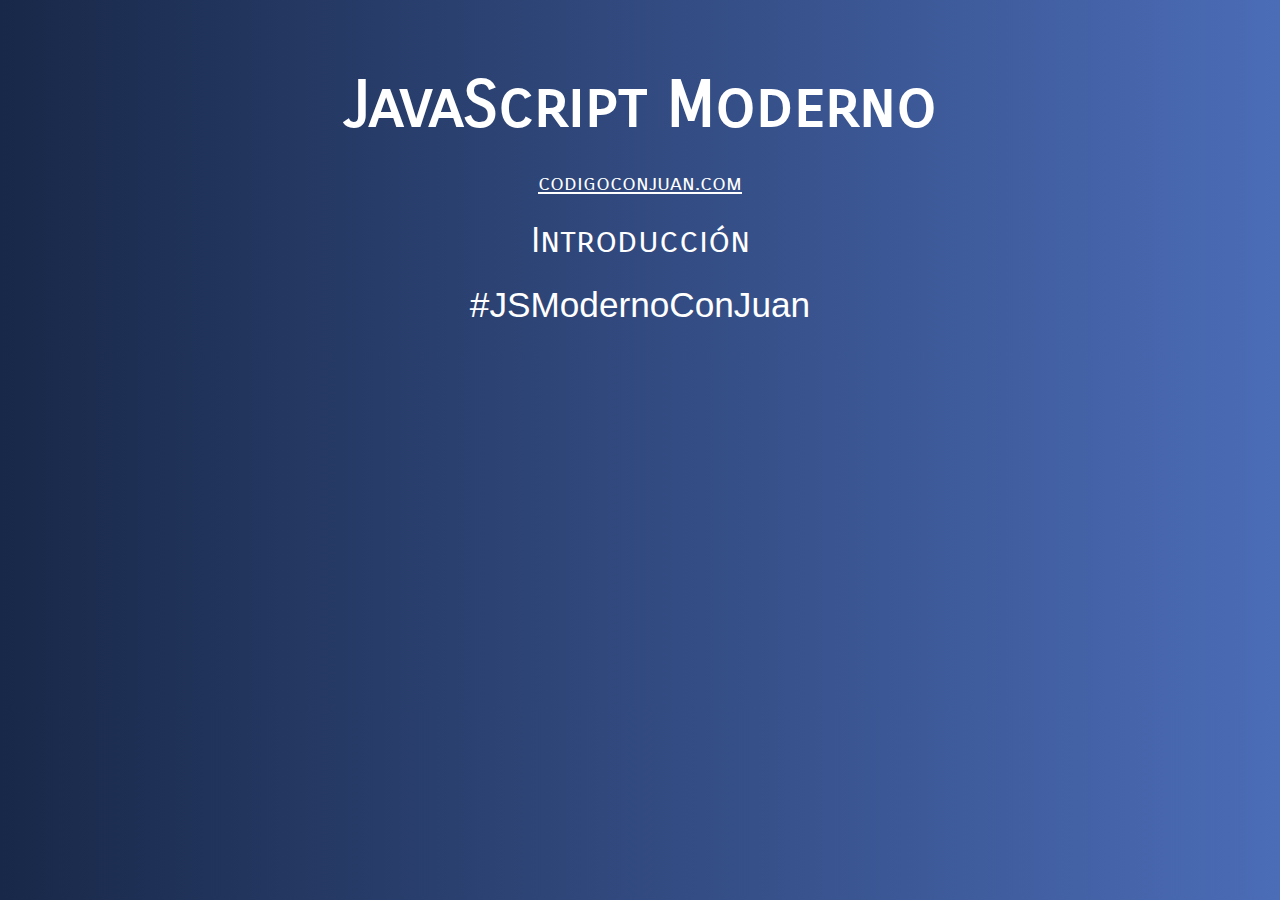
<file: 01-Introduccion/index.html>
<!DOCTYPE html>
<html lang="en">
<head>
    <meta charset="UTF-8">
    <meta name="viewport" content="width=device-width, initial-scale=1.0">
    <title>Document</title>
    <link href="https://fonts.googleapis.com/css2?family=Carrois+Gothic+SC&display=swap" rel="stylesheet"> 
    <link rel="stylesheet" href="../assets/css/style.css">
</head>
<body>
    <div class="contenido">
        <h1>JavaScript Moderno</h1>
        <a href="http://www.codigoconjuan.com" target="_blank">codigoconjuan.com</a>
        <p>Introducción</p>
        <p class="hashtag">#JSModernoConJuan</p>
    </div>

    <script src="./js/app.js"></script>
</body>
</html>
</file>
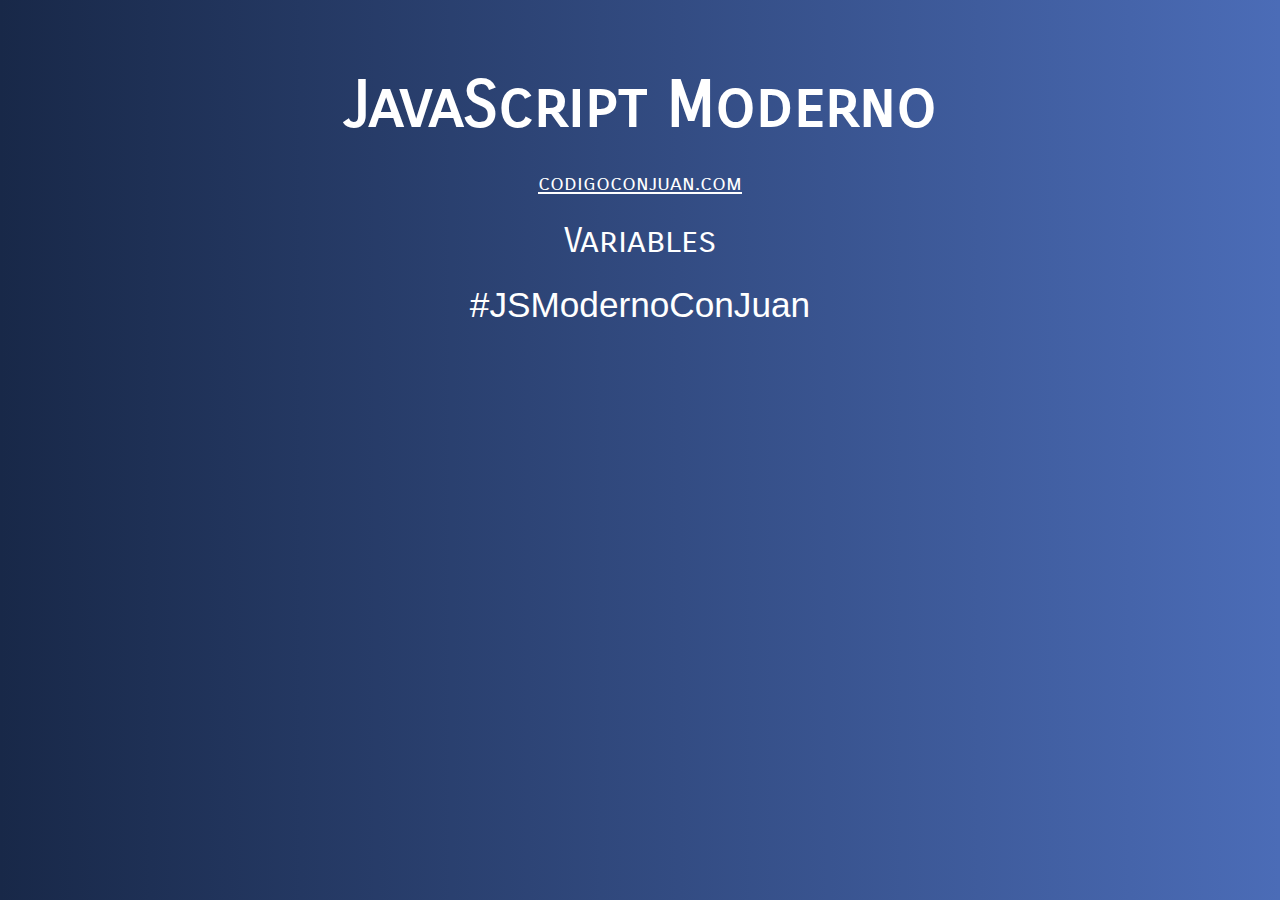
<file: 02-Variables/index.html>
<!DOCTYPE html>
<html lang="en">
<head>
    <meta charset="UTF-8">
    <meta name="viewport" content="width=device-width, initial-scale=1.0">
    <title>Document</title>
    <link href="https://fonts.googleapis.com/css2?family=Carrois+Gothic+SC&display=swap" rel="stylesheet"> 
    <link rel="stylesheet" href="../assets/css/style.css">
</head>
<body>

    <div class="contenido">
        <h1>JavaScript Moderno</h1>
        <a href="http://www.codigoconjuan.com" target="_blank">codigoconjuan.com</a>
        <p>Variables</p>
        <p class="hashtag">#JSModernoConJuan</p>
    </div>

    <!-- <script src="js/01-app.js"></script> -->
    <!-- <script src="js/02-app.js"></script> -->
    <script src="js/03-app.js"></script>
    
</body>
</html>
</file>
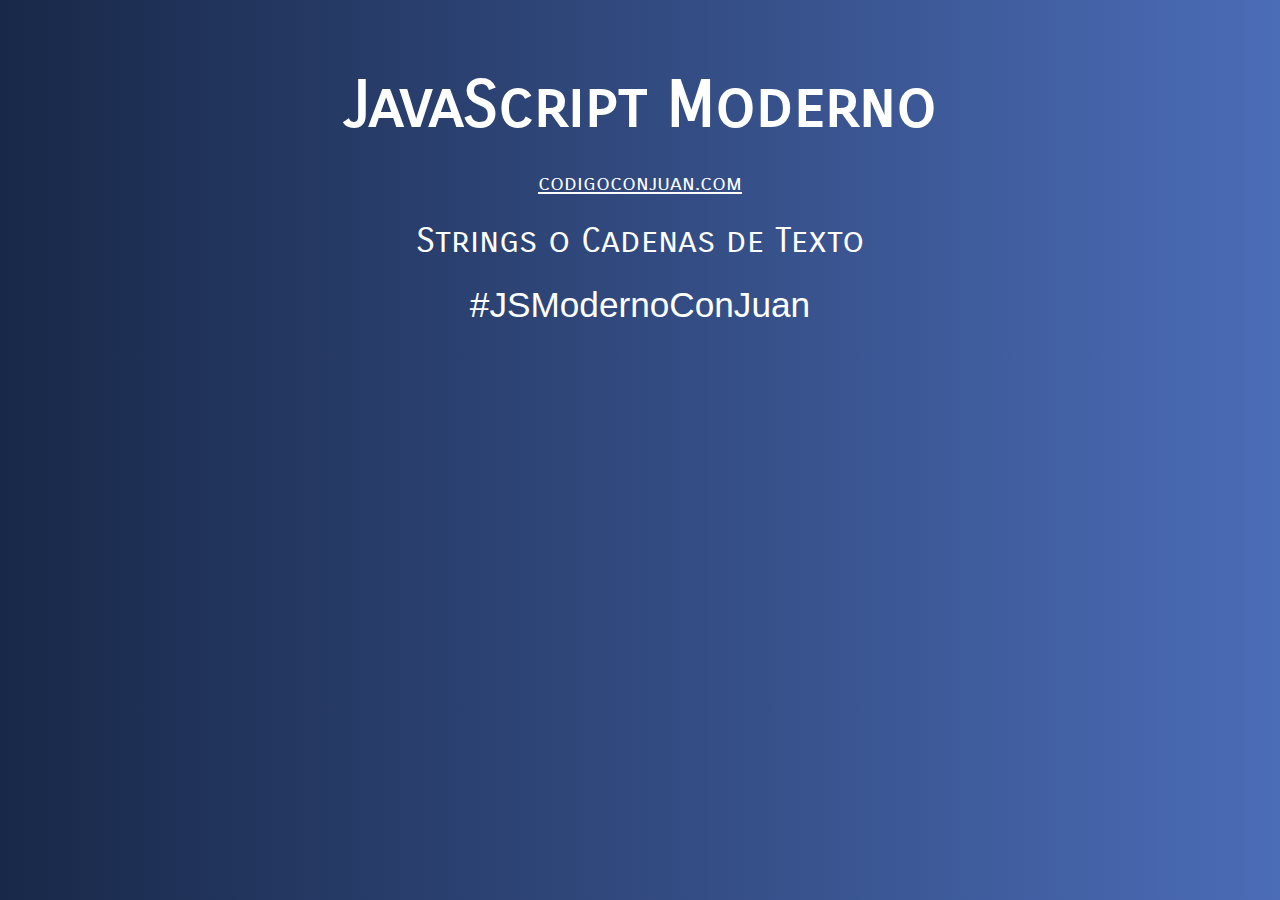
<file: 03-Strings/index.html>
<!DOCTYPE html>
<html lang="en">
<head>
    <meta charset="UTF-8">
    <meta name="viewport" content="width=device-width, initial-scale=1.0">
    <title>Document</title>
    <link href="https://fonts.googleapis.com/css2?family=Carrois+Gothic+SC&display=swap" rel="stylesheet"> 
    <link rel="stylesheet" href="../assets/css/style.css">
</head>
<body>

    <div class="contenido">
        <h1>JavaScript Moderno</h1>
        <a href="http://www.codigoconjuan.com" target="_blank">codigoconjuan.com</a>
        <p>Strings o Cadenas de Texto</p>
        <p class="hashtag">#JSModernoConJuan</p>
    </div>

    <!-- <script src="js/01-app.js"></script>
    <script src="js/02-app.js"></script>
    <script src="js/03-app.js"></script>
    <script src="js/04-app.js"></script> -->
    <script src="js/05-app.js"></script>
    <script src="js/06-app.js"></script>
    <script src="js/07-app.js"></script>
    
</body>
</html>
</file>
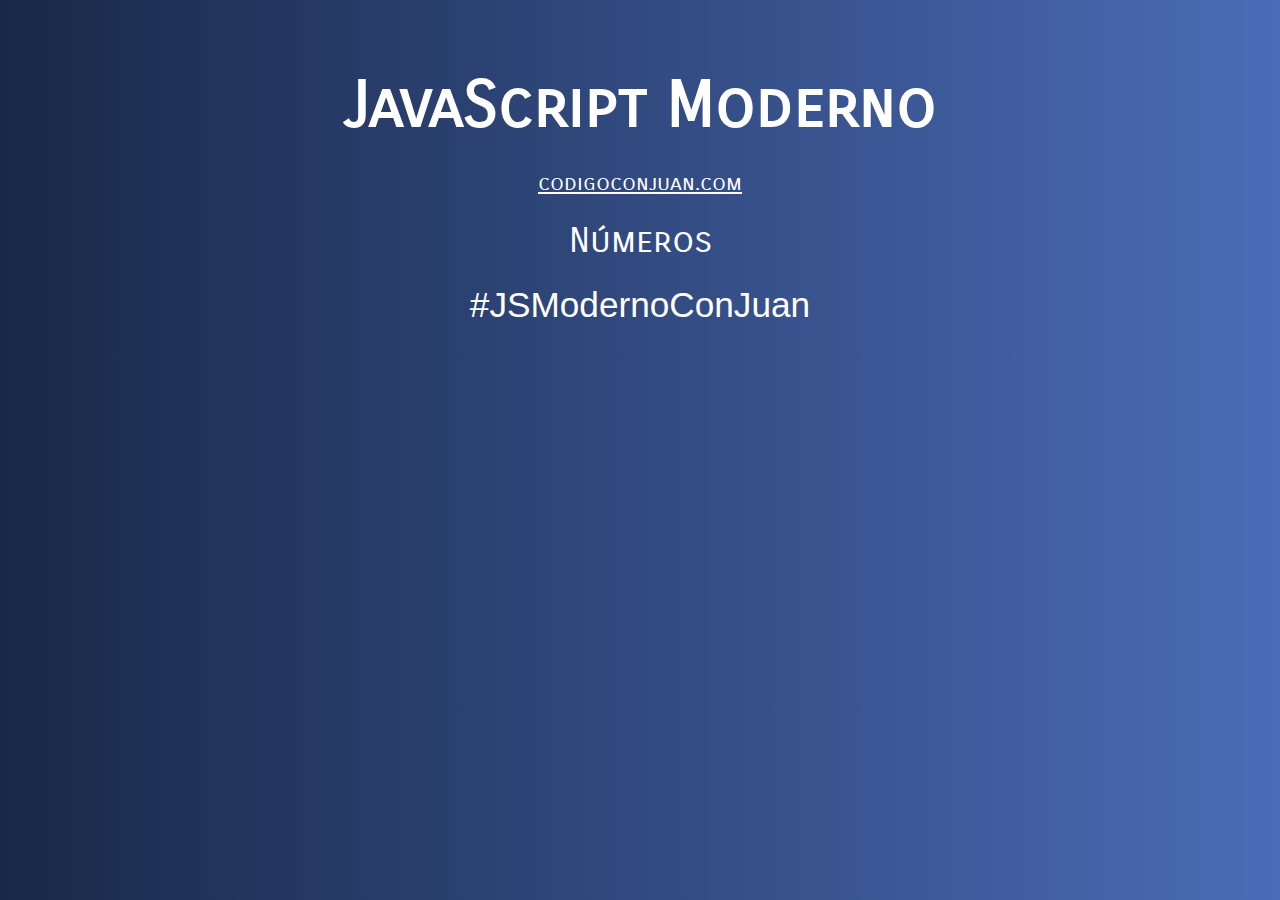
<file: 04-Numeros/index.html>
<!DOCTYPE html>
<html lang="en">
<head>
    <meta charset="UTF-8">
    <meta name="viewport" content="width=device-width, initial-scale=1.0">
    <title>Document</title>
    <link href="https://fonts.googleapis.com/css2?family=Carrois+Gothic+SC&display=swap" rel="stylesheet"> 
    <link rel="stylesheet" href="../assets/css/style.css">
</head>
<body>

    <div class="contenido">
        <h1>JavaScript Moderno</h1>
        <a href="http://www.codigoconjuan.com" target="_blank">codigoconjuan.com</a>
        <p>Números</p>
        <p class="hashtag">#JSModernoConJuan</p>
    </div>

    <script src="js/01-app.js"></script> 
    <script src="js/02-app.js"></script>
    <script src="js/03-app.js"></script>
    <script src="js/04-app.js"></script>
    <script src="js/05-app.js"></script> 
    <script src="js/06-app.js"></script>
    
</body>
</html>
</file>
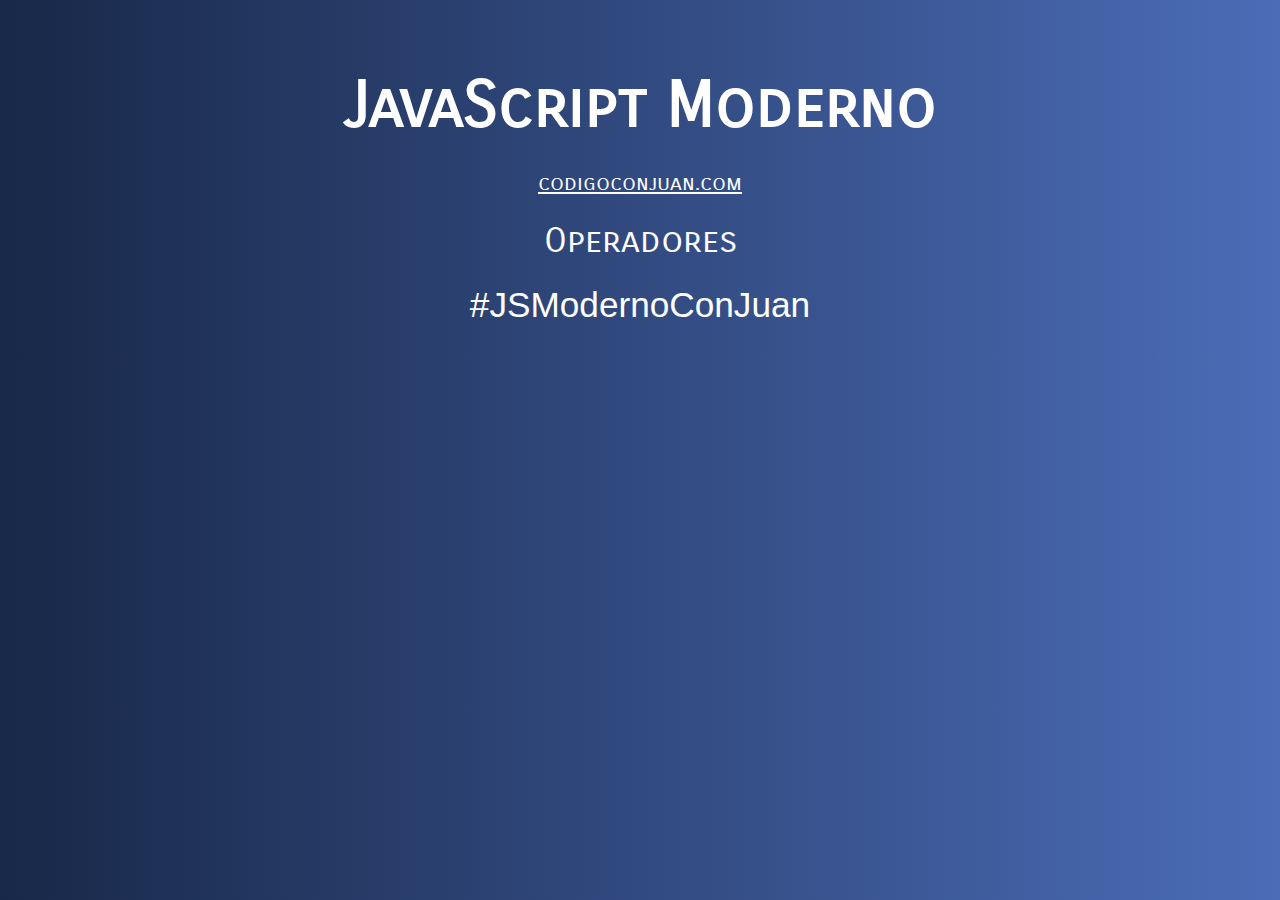
<file: 05-Operadores/index.html>
<!DOCTYPE html>
<html lang="en">
<head>
    <meta charset="UTF-8">
    <meta name="viewport" content="width=device-width, initial-scale=1.0">
    <title>Document</title>
    <link href="https://fonts.googleapis.com/css2?family=Carrois+Gothic+SC&display=swap" rel="stylesheet"> 
    <link rel="stylesheet" href="../assets/css/style.css">
</head>
<body>

    <div class="contenido">
        <h1>JavaScript Moderno</h1>
        <a href="http://www.codigoconjuan.com" target="_blank">codigoconjuan.com</a>
        <p>Operadores</p>
        <p class="hashtag">#JSModernoConJuan</p>
    </div>

    <script src="js/01-app.js"></script> 
    <script src="js/02-app.js"></script>
    <script src="js/03-app.js"></script>
    
</body>
</html>
</file>
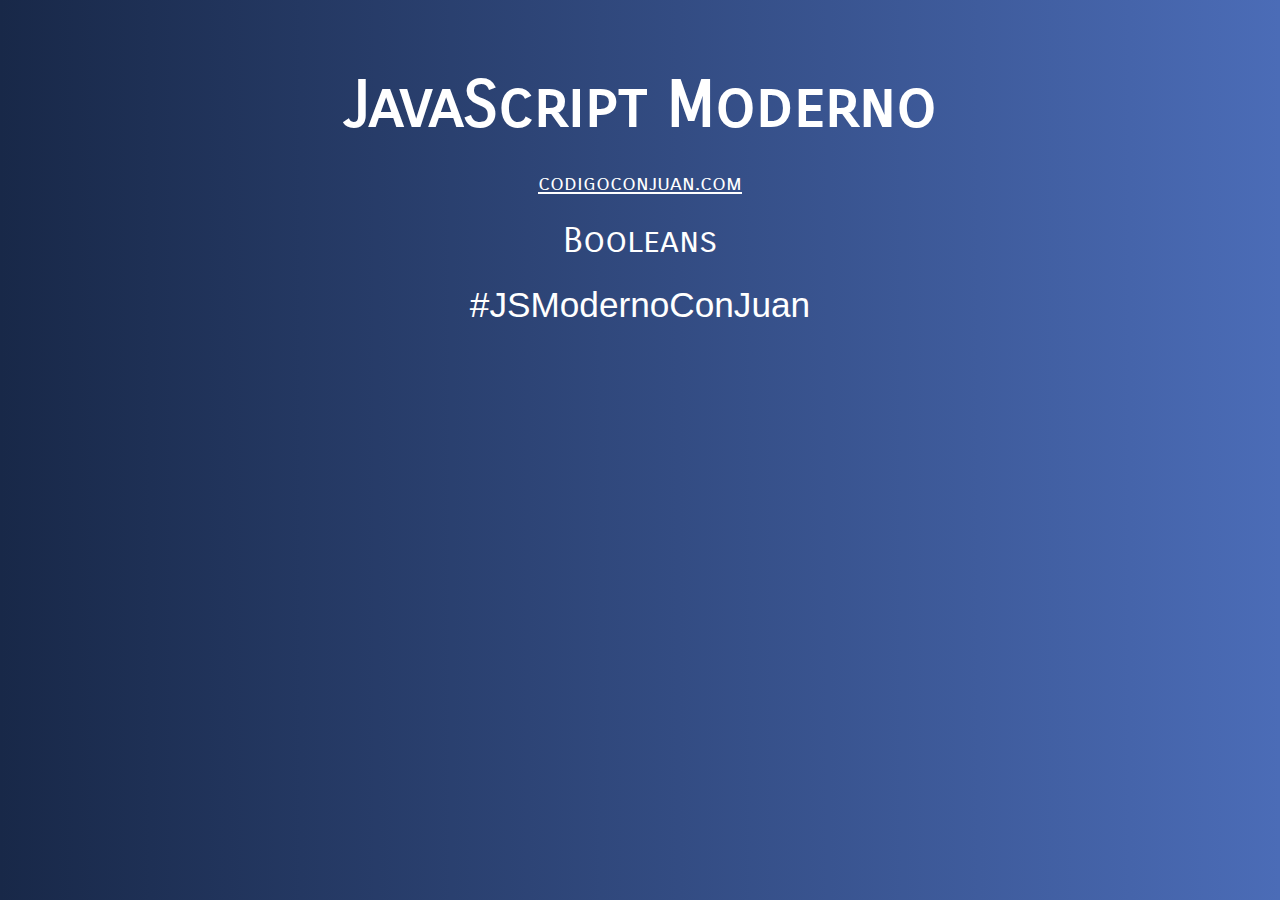
<file: 06-Booleans/index.html>
<!DOCTYPE html>
<html lang="en">
<head>
    <meta charset="UTF-8">
    <meta name="viewport" content="width=device-width, initial-scale=1.0">
    <title>Document</title>
    <link href="https://fonts.googleapis.com/css2?family=Carrois+Gothic+SC&display=swap" rel="stylesheet"> 
    <link rel="stylesheet" href="../assets/css/style.css">
</head>
<body>

    <div class="contenido">
        <h1>JavaScript Moderno</h1>
        <a href="http://www.codigoconjuan.com" target="_blank">codigoconjuan.com</a>
        <p>Booleans</p>
        <p class="hashtag">#JSModernoConJuan</p>
    </div>

    <script src="js/01-app.js"></script> 
    <script src="js/02-app.js"></script>
    <script src="js/03-app.js"></script>
    
</body>
</html>
</file>
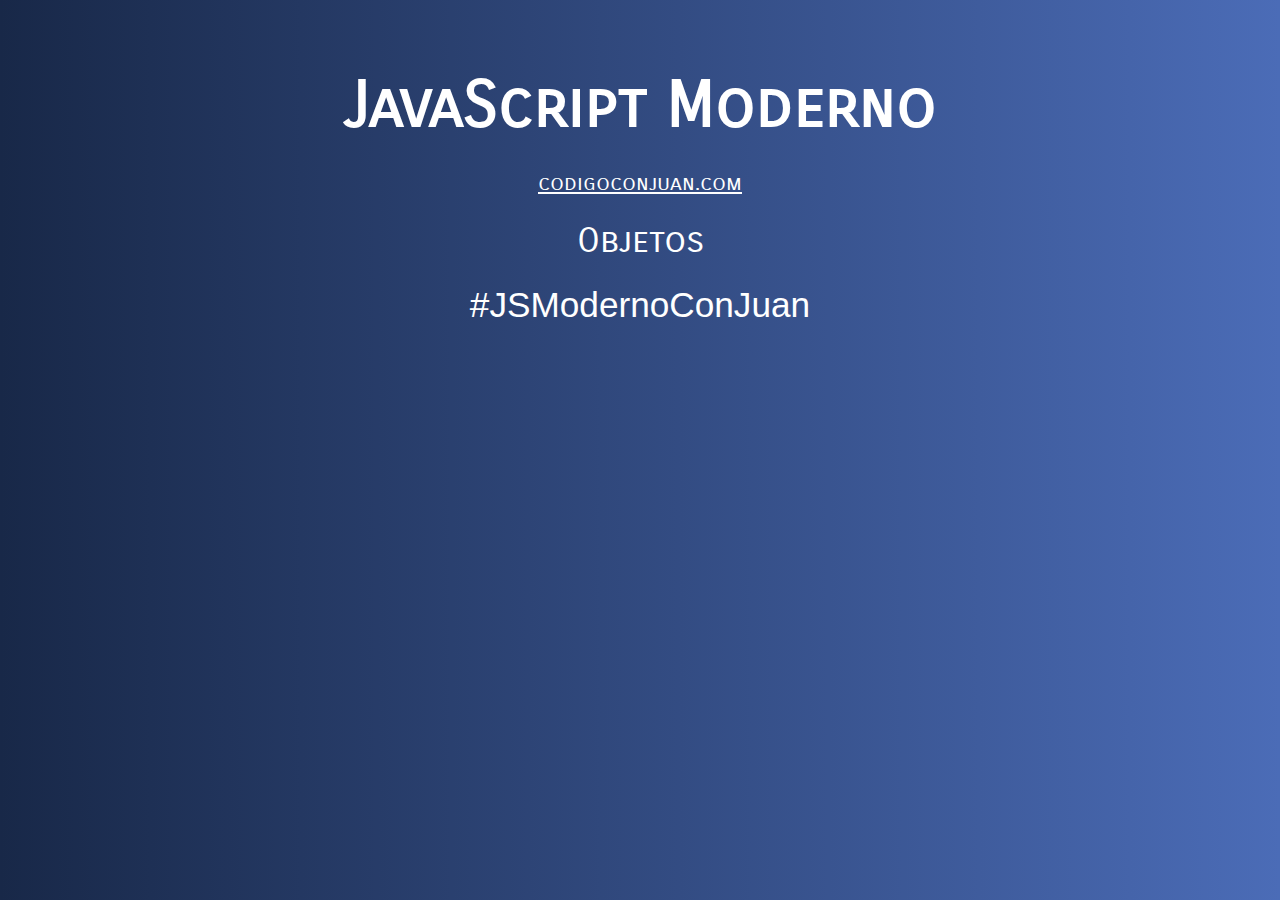
<file: 07-Objetos/index.html>
<!DOCTYPE html>
<html lang="en">
<head>
    <meta charset="UTF-8">
    <meta name="viewport" content="width=device-width, initial-scale=1.0">
    <title>Document</title>
    <link href="https://fonts.googleapis.com/css2?family=Carrois+Gothic+SC&display=swap" rel="stylesheet"> 
    <link rel="stylesheet" href="../assets/css/style.css">
</head>
<body>

    <div class="contenido">
        <h1>JavaScript Moderno</h1>
        <a href="http://www.codigoconjuan.com" target="_blank">codigoconjuan.com</a>
        <p>Objetos</p>
        <p class="hashtag">#JSModernoConJuan</p>
    </div>

    <!-- <script src="js/01-app.js"></script>  -->
    <!-- <script src="js/02-app.js"></script> -->
    <!-- <script src="js/03-app.js"></script> -->
    <!-- <script src="js/04-app.js"></script> -->
    <!-- <script src="js/05-app.js"></script>  -->
    <!-- <script src="js/06-app.js"></script> -->
    <!-- <script src="js/07-app.js"></script> -->
    <!-- <script src="js/08-app.js"></script> -->
    <!-- <script src="js/09-app.js"></script> -->
    <!-- <script src="js/10-app.js"></script> -->
    <!-- <script src="js/11-app.js"></script> -->
    <!-- <script src="js/12-app.js"></script> -->
    <script src="js/13-app.js"></script>
    
</body>
</html>
</file>
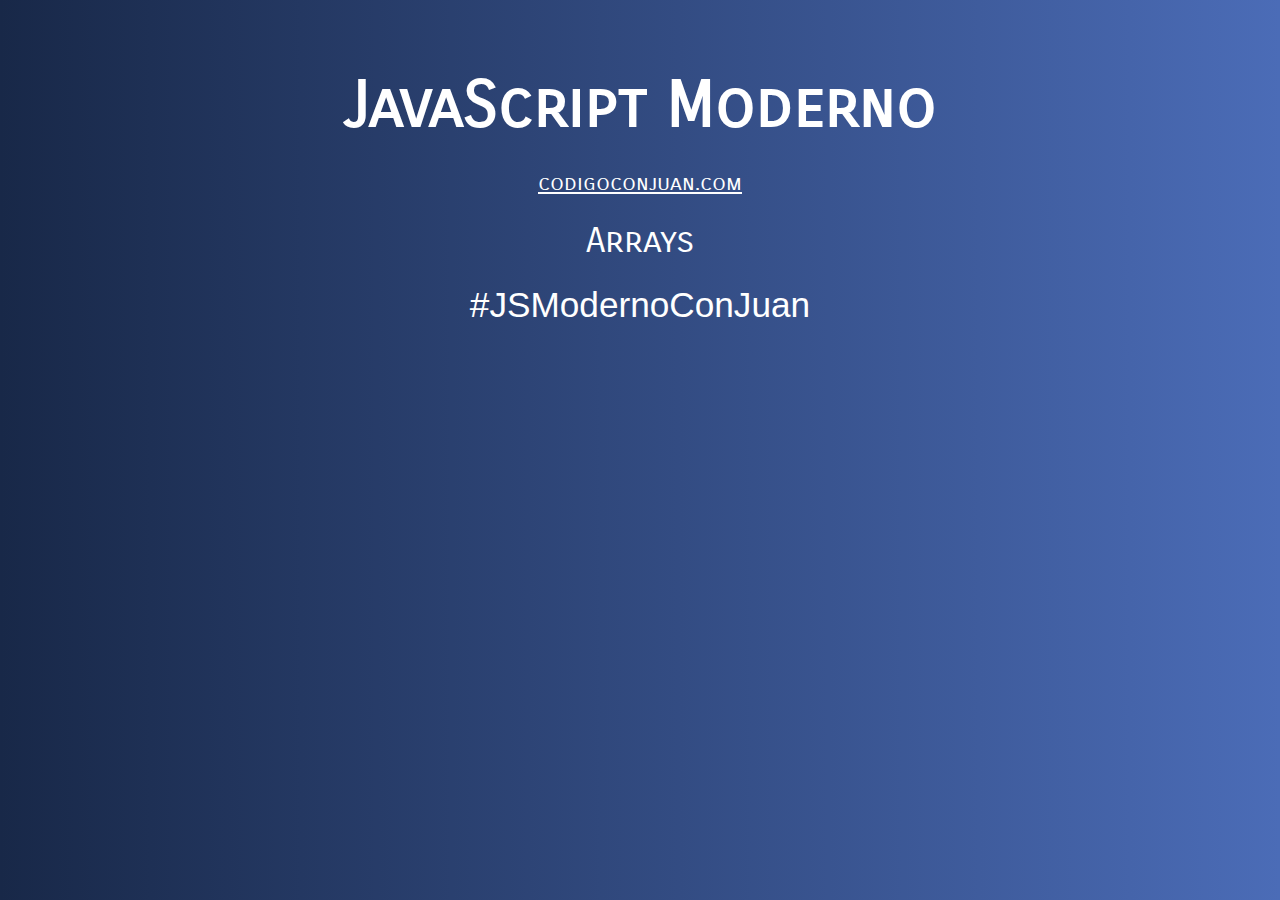
<file: 08-Arrays/index.html>
<!DOCTYPE html>
<html lang="en">
<head>
    <meta charset="UTF-8">
    <meta name="viewport" content="width=device-width, initial-scale=1.0">
    <title>Document</title>
    <link href="https://fonts.googleapis.com/css2?family=Carrois+Gothic+SC&display=swap" rel="stylesheet"> 
    <link rel="stylesheet" href="../assets/css/style.css">
</head>
<body>

    <div class="contenido">
        <h1>JavaScript Moderno</h1>
        <a href="http://www.codigoconjuan.com" target="_blank">codigoconjuan.com</a>
        <p>Arrays</p>
        <p class="hashtag">#JSModernoConJuan</p>
    </div>

    <script src="js/01-app.js"></script> 
    <script src="js/02-app.js"></script>
    <script src="js/03-app.js"></script>
    <script src="js/04-app.js"></script>
    <script src="js/05-app.js"></script> 
    <script src="js/06-app.js"></script>
    <script src="js/07-app.js"></script>
    <script src="js/08-app.js"></script>
    <script src="js/09-app.js"></script>
    <script src="js/10-app.js"></script>
    
</body>
</html>
</file>
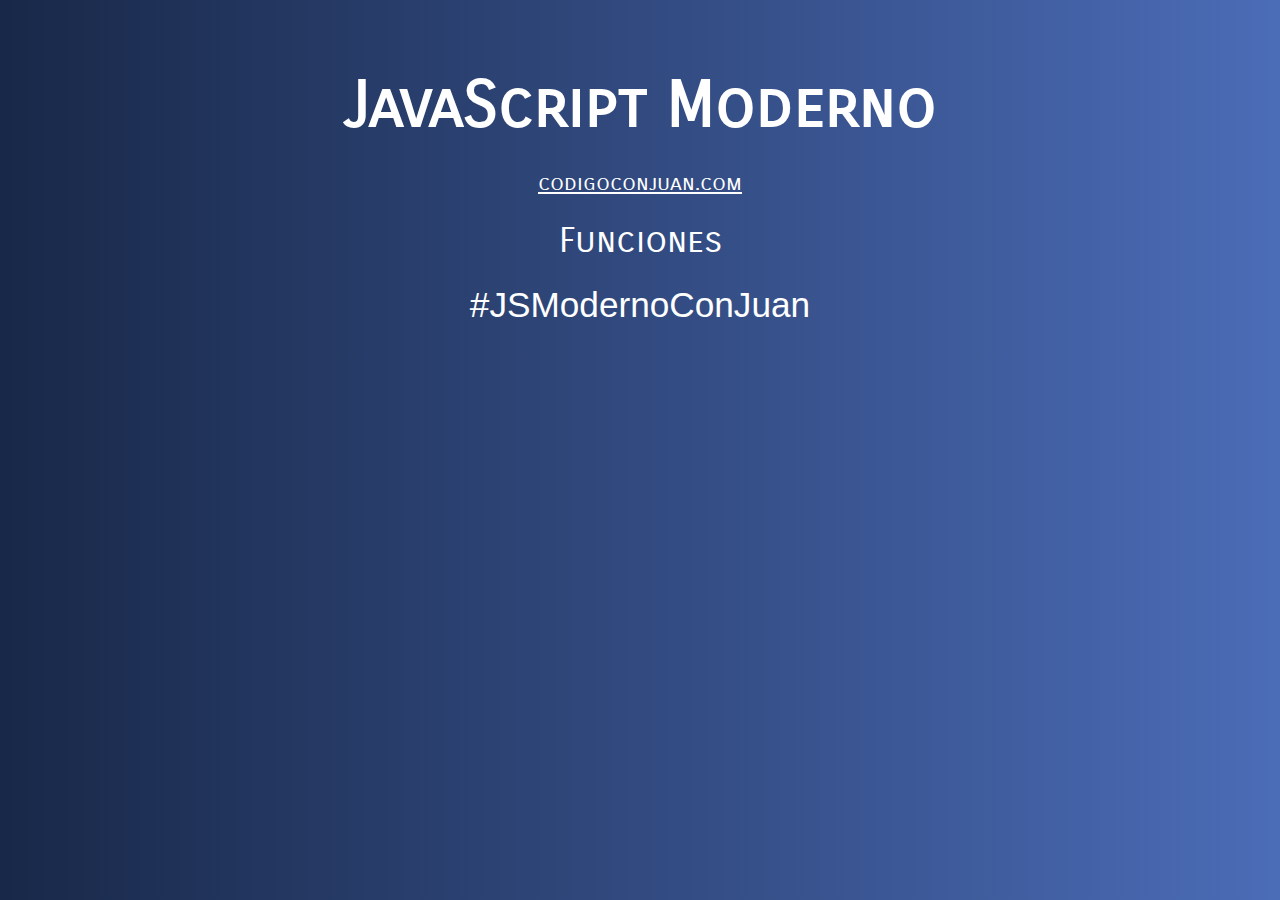
<file: 09-Funciones/index.html>
<!DOCTYPE html>
<html lang="en">
<head>
    <meta charset="UTF-8">
    <meta name="viewport" content="width=device-width, initial-scale=1.0">
    <title>Document</title>
    <link href="https://fonts.googleapis.com/css2?family=Carrois+Gothic+SC&display=swap" rel="stylesheet"> 
    <link rel="stylesheet" href="../assets/css/style.css">
</head>
<body>

    <div class="contenido">
        <h1>JavaScript Moderno</h1>
        <a href="http://www.codigoconjuan.com" target="_blank">codigoconjuan.com</a>
        <p>Funciones</p>
        <p class="hashtag">#JSModernoConJuan</p>
    </div>

    <script src="js/01-app.js"></script> 
    <script src="js/02-app.js"></script>
    <script src="js/03-app.js"></script>
    <script src="js/04-app.js"></script>
    <script src="js/05-app.js"></script> 
    <script src="js/06-app.js"></script>
    <script src="js/07-app.js"></script>
    <script src="js/08-app.js"></script>
    <script src="js/09-app.js"></script>
    <script src="js/10-app.js"></script>
    <script src="js/11-app.js"></script>
    <script src="js/12-app.js"></script>
    <script src="js/13-app.js"></script>

</body>
</html>
</file>
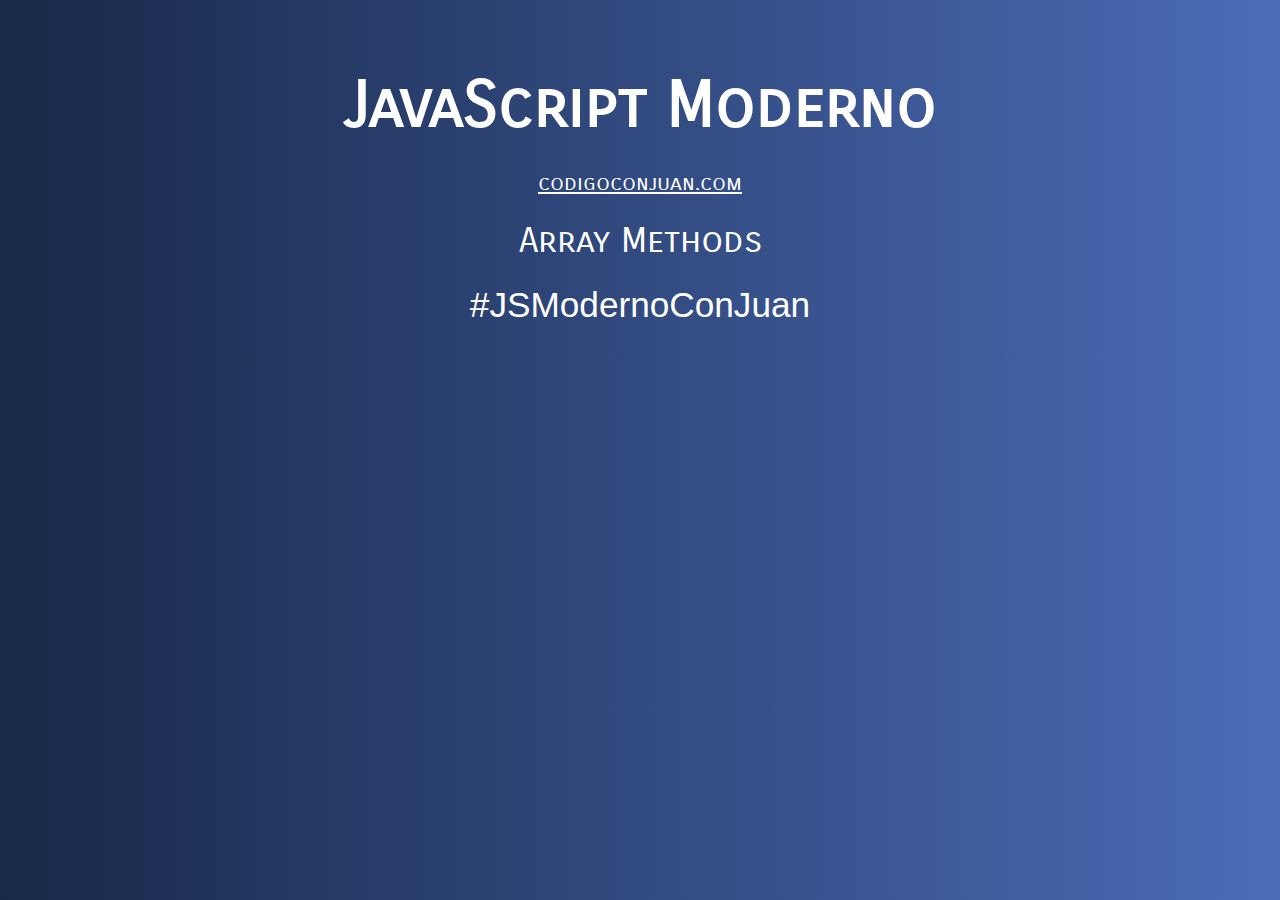
<file: 12-ArrayMethods/index.html>
<!DOCTYPE html>
<html lang="en">
<head>
    <meta charset="UTF-8">
    <meta name="viewport" content="width=device-width, initial-scale=1.0">
    <title>Document</title>
    <link href="https://fonts.googleapis.com/css2?family=Carrois+Gothic+SC&display=swap" rel="stylesheet"> 
    <link rel="stylesheet" href="../assets/css/style.css">
</head>
<body>

    <div class="contenido">
        <h1>JavaScript Moderno</h1>
        <a href="http://www.codigoconjuan.com" target="_blank">codigoconjuan.com</a>
        <p>Array Methods</p>
        <p class="hashtag">#JSModernoConJuan</p>
    </div>

    <script src="js/01-app.js"></script> 
    <script src="js/02-app.js"></script>
    <script src="js/03-app.js"></script>
    <script src="js/04-app.js"></script>
    <script src="js/05-app.js"></script> 
    <script src="js/06-app.js"></script>
    <script src="js/07-app.js"></script>
    <script src="js/08-app.js"></script>
    
</body>
</html>
</file>
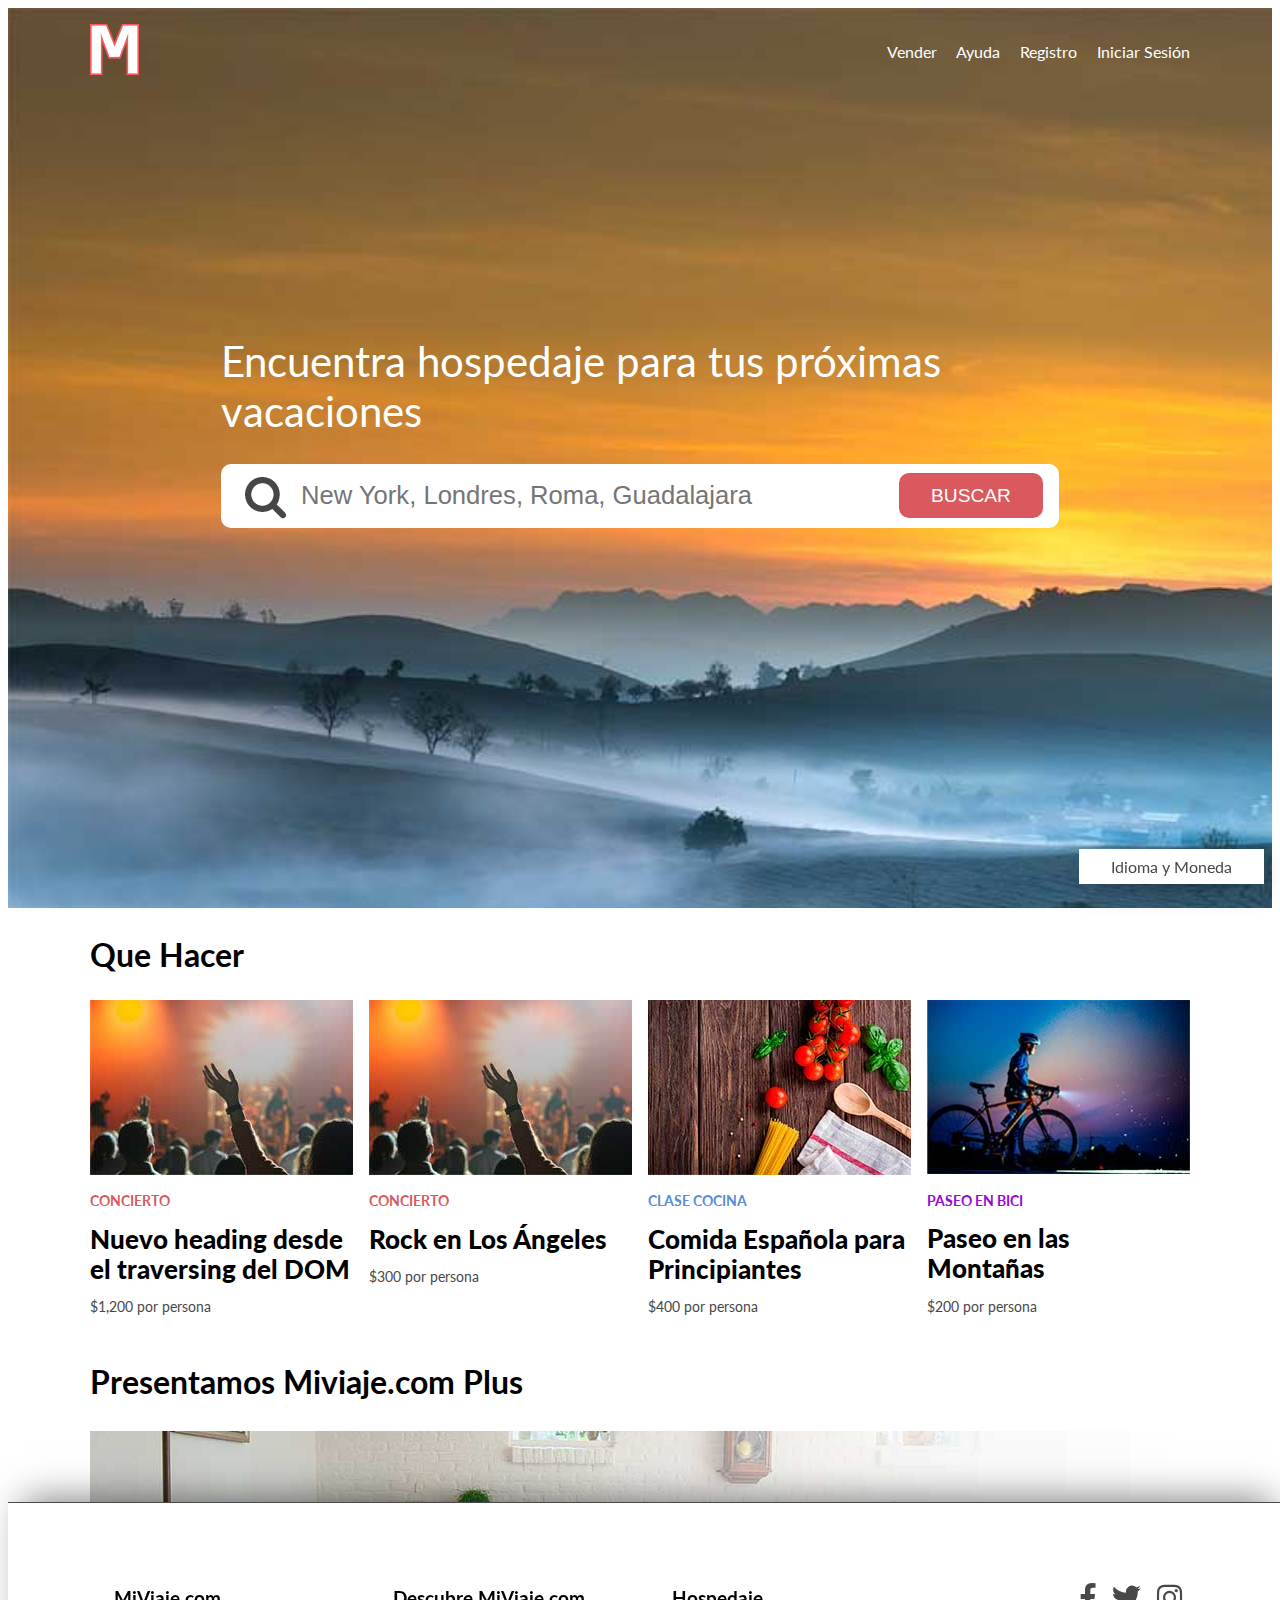
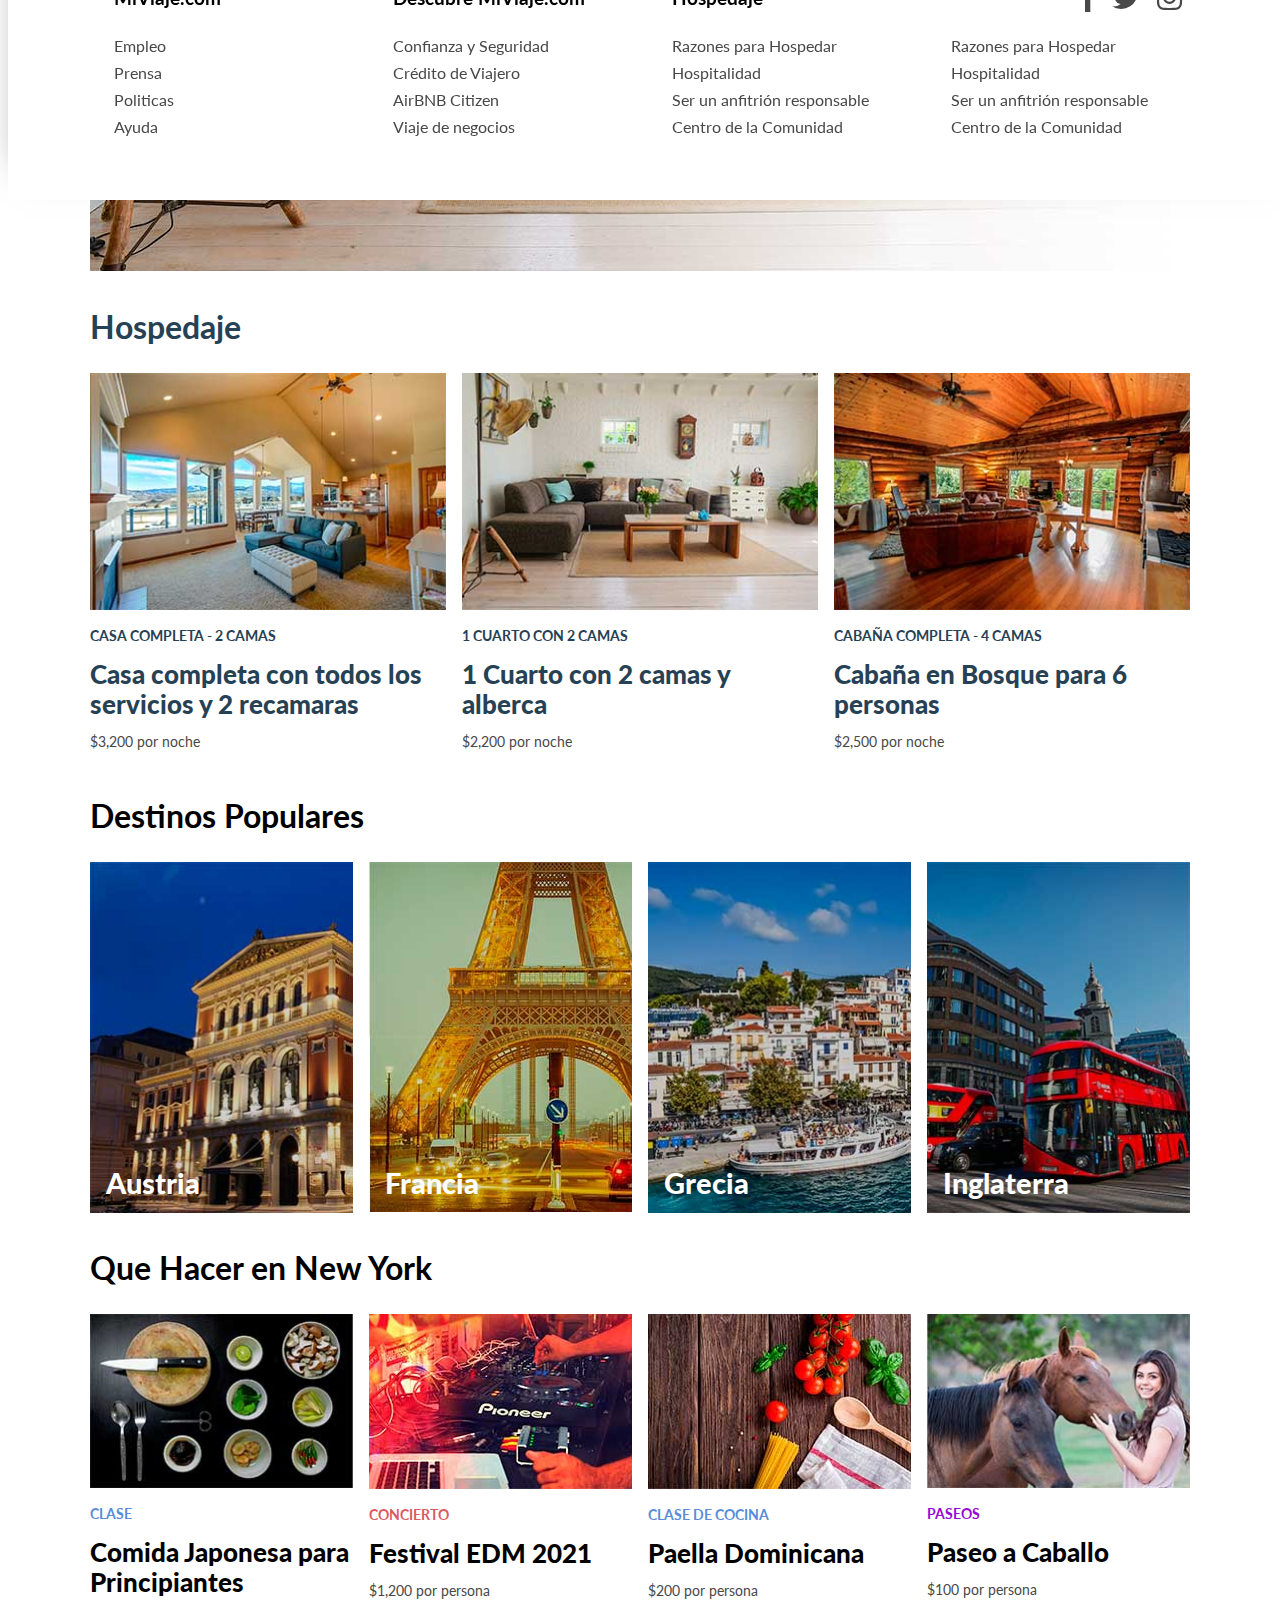
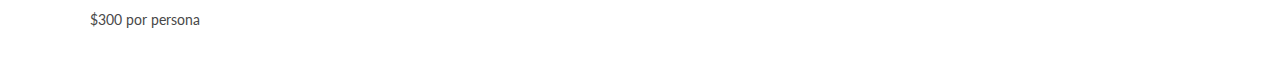
<file: 13-DOM/index.html>
<!DOCTYPE html>
<html lang="en">
<head>
    <meta charset="UTF-8">
    <meta name="viewport" content="width=device-width, initial-scale=1.0">
    <meta http-equiv="X-UA-Compatible" content="ie=edge">
    <title>MiViaje.com</title>
    <link rel="stylesheet" href="https://necolas.github.io/normalize.css/8.0.0/normalize.css">
    <link href="https://fonts.googleapis.com/css?family=Lato:400,700,900" rel="stylesheet">
    <link rel="stylesheet" href="css/fontawesome-all.min.css">
    <link rel="stylesheet" href="css/styles.css">
</head>
<body>

    <div class="hero">
        <header class="header contenedor">
            <div class="logo">
                <img src="img/logo.png">
            </div>
            <nav class="navegacion">
                <a href="#">Vender</a>
                <a href="#">Ayuda</a>
                <a href="#">Registro</a>
                <a href="#">Iniciar Sesión</a>
            </nav>
        </header>

        <div class="contenido-hero contenedor">
            <h1>Encuentra <span> hospedaje  </span>para tus próximas vacaciones</h1>

            <form action="/buscador" method="POST" class="formulario formulario-buscar" id="formulario" >
                <input type="text" name="busqueda" class="busqueda" placeholder="New York, Londres, Roma, Guadalajara">
                <input type="submit" value="Buscar" id="btn-submit">
            </form>
        </div>
    </div> <!--.hero-->

    <main class="contenido contenedor">
        <section class="hacer">
            <h2>Que Hacer</h2>
            <div class="contenedor-cards">
                    <div class="card">
                        <img src="img/hacer1.jpg">
                        <div class="info">
                            <p class="categoria concierto">concierto</p>
                            <p class="titulo">Música electrónica 2021</p>
                            <p class="precio">$1,200 por persona</p>
                        </div>
                    </div> <!--.card-->
                    <div class="card">
                        <img src="img/hacer2.jpg">
                        <div class="info">
                            <p class="categoria concierto">concierto</p>
                            <p class="titulo">Rock en Los Ángeles</p>
                            <p class="precio">$300 por persona</p>
                        </div>
                    </div> <!--.card-->
                    <div class="card">
                        <img src="img/hacer3.jpg">
                        <div class="info">
                            <p class="categoria clase">Clase Cocina</p>
                            <p class="titulo">Comida Española para Principiantes</p>
                            <p class="precio">$400 por persona</p>
                        </div>
                    </div> <!--.card-->
                    <div class="card">
                        <img src="img/hacer4.jpg">
                        <div class="info">
                            <p class="categoria paseo">Paseo en Bici</p>
                            <p class="titulo">Paseo en las Montañas</p>
                            <p class="precio">$200 por persona</p>
                        </div>
                    </div> <!--.card-->
            </div> <!--.columnas4 cuadros-->
        </section>


        <section class="hacer">
            <h2 class="mi-viaje-plus">Presentamos Miviaje.com Plus</h2>
            <div class="contenedor-cards premium">
                <div class="info">
                    <h3>Una nueva sección de alojamientos de lujo</h3>
                    <a href="#" class="boton btn-mi-viaje">Explorar alojamientos </a>
                </div>
            </div> <!--.columnas4 cuadros-->
        </section>

        <section class="hospedaje">
            <h2>Hospedaje</h2>
            <div class="contenedor-cards">
                    <div class="card">
                        <img src="img/hospedaje1.jpg">
                        <div class="info">
                            <p class="categoria hospedaje">Casa completa - 2 camas</p>
                            <p class="titulo">Casa completa con todos los servicios y 2 recamaras</p>
                            <p class="precio">$3,200 por noche</p>
                        </div>
                    </div> <!--.card-->
                    <div class="card">
                        <img src="img/hospedaje2.jpg">
                        <div class="info">
                            <p class="categoria hospedaje">1 Cuarto con 2 camas</p>
                            <p class="titulo">1 Cuarto con 2 camas y alberca </p>
                            <p class="precio">$2,200 por noche</p>
                        </div>
                    </div> <!--.card-->
                    <div class="card">
                        <img src="img/hospedaje3.jpg">
                        <div class="info">
                            <p class="categoria hospedaje">Cabaña completa - 4 Camas</p>
                            <p class="titulo">Cabaña en Bosque para 6 personas</p>
                            <p class="precio">$2,500 por noche</p>
                        </div>
                    </div> <!--.card-->
            </div> <!--.columnas4 cuadros-->
        </section>

        <section class="destinos">
            <h2>Destinos Populares</h2>
            <div class="contenedor-cards">
                    <div class="card">
                        <img src="img/populares1.jpg">
                        <div class="info">
                            <p class="titulo">Austria</p>
                        </div>
                    </div> <!--.card-->
                    <div class="card">
                        <img src="img/populares2.jpg">
                        <div class="info">
                            <p class="titulo">Francia</p>
                        </div>
                    </div> <!--.card-->
                    <div class="card">
                        <img src="img/populares3.jpg">
                        <div class="info">
                            <p class="titulo">Grecia</p>
                        </div>
                    </div> <!--.card-->
                    <div class="card">
                        <img src="img/populares4.jpg">
                        <div class="info">
                            <p class="titulo">Inglaterra</p>
                        </div>
                    </div> <!--.card-->
            </div> <!--.columnas4 cuadros-->
        </section>

        <section class="hacer">
                <h2>Que Hacer en New York</h2>
                <div class="contenedor-cards">
                        <div class="card">
                            <img src="img/newyork1.jpg">
                            <div class="info">
                                <p class="categoria clase">Clase</p>
                                <p class="titulo">Comida Japonesa para Principiantes</p>
                                <p class="precio">$300 por persona</p>
                            </div>
                        </div> <!--.card-->
                        <div class="card">
                            <img src="img/newyork2.jpg">
                            <div class="info">
                                <p class="categoria concierto">concierto</p>
                                <p class="titulo">Festival EDM 2021</p>
                                <p class="precio">$1,200 por persona</p>
                            </div>
                        </div> <!--.card-->
                        <div class="card">
                            <img src="img/newyork3.jpg">
                            <div class="info">
                                <p class="categoria clase">Clase de Cocina</p>
                                <p class="titulo">Paella Dominicana</p>
                                <p class="precio">$200 por persona</p>
                            </div>
                        </div> <!--.card-->
                        <div class="card">
                            <img src="img/newyork4.jpg">
                            <div class="info">
                                <p class="categoria paseo">Paseos</p>
                                <p class="titulo">Paseo a Caballo</p>
                                <p class="precio">$100 por persona</p>
                            </div>
                        </div> <!--.card-->
                </div> <!--.columnas4 cuadros-->
            </section>

    </main>
    
   

    <footer id="footer" class="footer">
        <div class="contenedor">
                <div class="nav-footer">
                    <h3 class="titulo-footer">MiViaje.com</h3>
                    <nav class="menu">
                        <a href="#">Empleo</a>
                        <a href="#">Prensa</a>
                        <a href="#">Politicas</a>
                        <a href="#">Ayuda</a>
                    </nav>
                </div>

                <div class="nav-footer">
                    <h3 class="titulo-footer">Descubre MiViaje.com</h3>
                    <nav class="menu">
                        <a href="#">Confianza y Seguridad</a>
                        <a href="#">Crédito de Viajero</a>
                        <a href="#">AirBNB Citizen</a>
                        <a href="#">Viaje de negocios</a>
                    </nav>
                </div>

                <div class="nav-footer">
                    <h3 class="titulo-footer">Hospedaje</h3>
                    <nav class="menu">
                        <a href="#">Razones para Hospedar</a>
                        <a href="#">Hospitalidad</a>
                        <a href="#">Ser un anfitrión responsable</a>
                        <a href="#">Centro de la Comunidad</a>
                    </nav>
                </div>

                <div class="nav-footer">
                    <nav class="sociales">
                        <ul>
                            <li><a href="http://facebook.com" target="_blank"><span>Facebook</span></a></li>
                            <li><a href="http://twitter.com" target="_blank"><span>Twitter</span></a></li>
                            <li><a href="http://instagram.com" target="_blank"><span>Instagram</span></a></li>
                        </ul>
                    </nav>
                    <nav class="menu">
                        <a href="#">Razones para Hospedar</a>
                        <a href="#">Hospitalidad</a>
                        <a href="#">Ser un anfitrión responsable</a>
                        <a href="#">Centro de la Comunidad</a>
                    </nav>
                </div>
        </div>
    </footer>
    <a href="#footer" class="btn-flotante">Idioma y Moneda</a>

    <!-- <script src="js/01-scripts.js"></script>
    <script src="js/02-scripts.js"></script>
    <script src="js/03-scripts.js"></script>
    <script src="js/04-scripts.js"></script>
    <script src="js/05-scripts.js"></script>
    <script src="js/06-scripts.js"></script>
    <script src="js/07-scripts.js"></script> -->
    <script src="js/08-scripts.js"></script>
    <script src="js/09-scripts.js"></script>
    <script src="js/10-scripts.js"></script>
    <script src="js/11-scripts.js"></script>
</body>
</html>
</file>
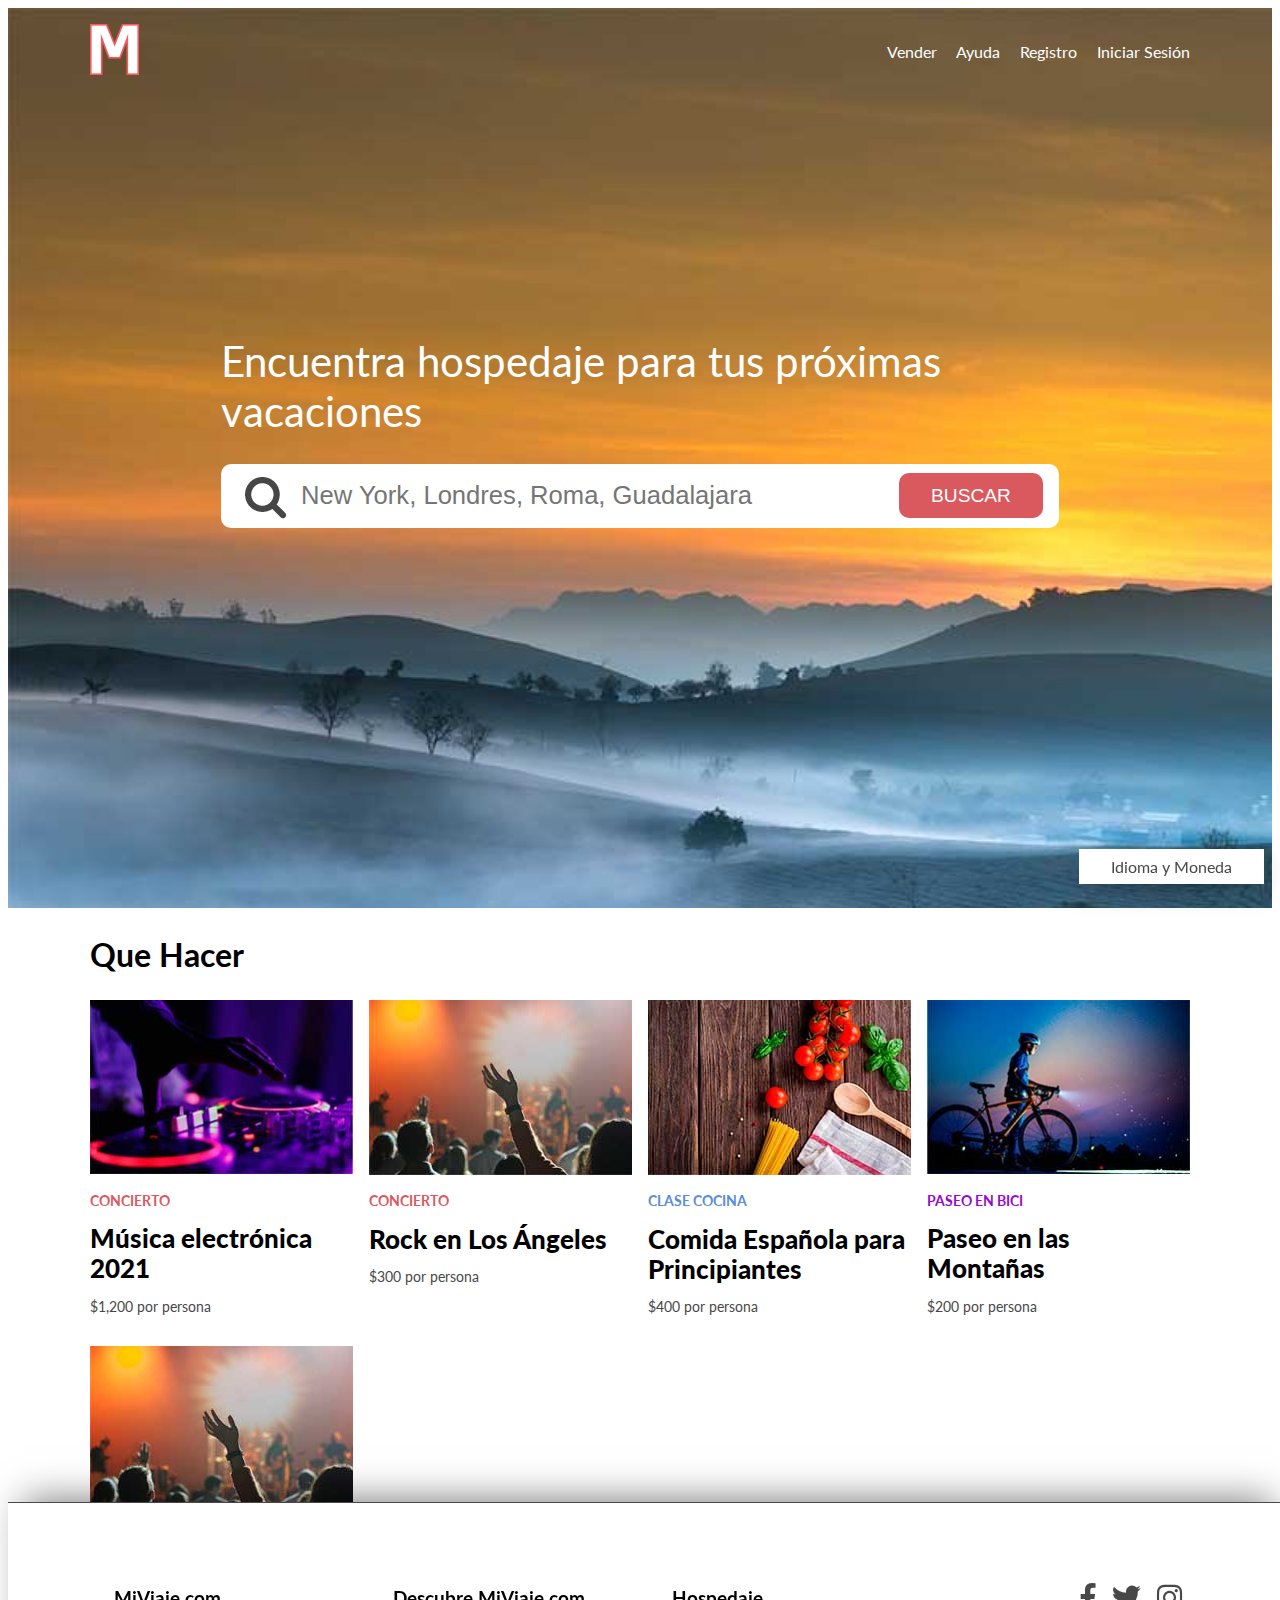
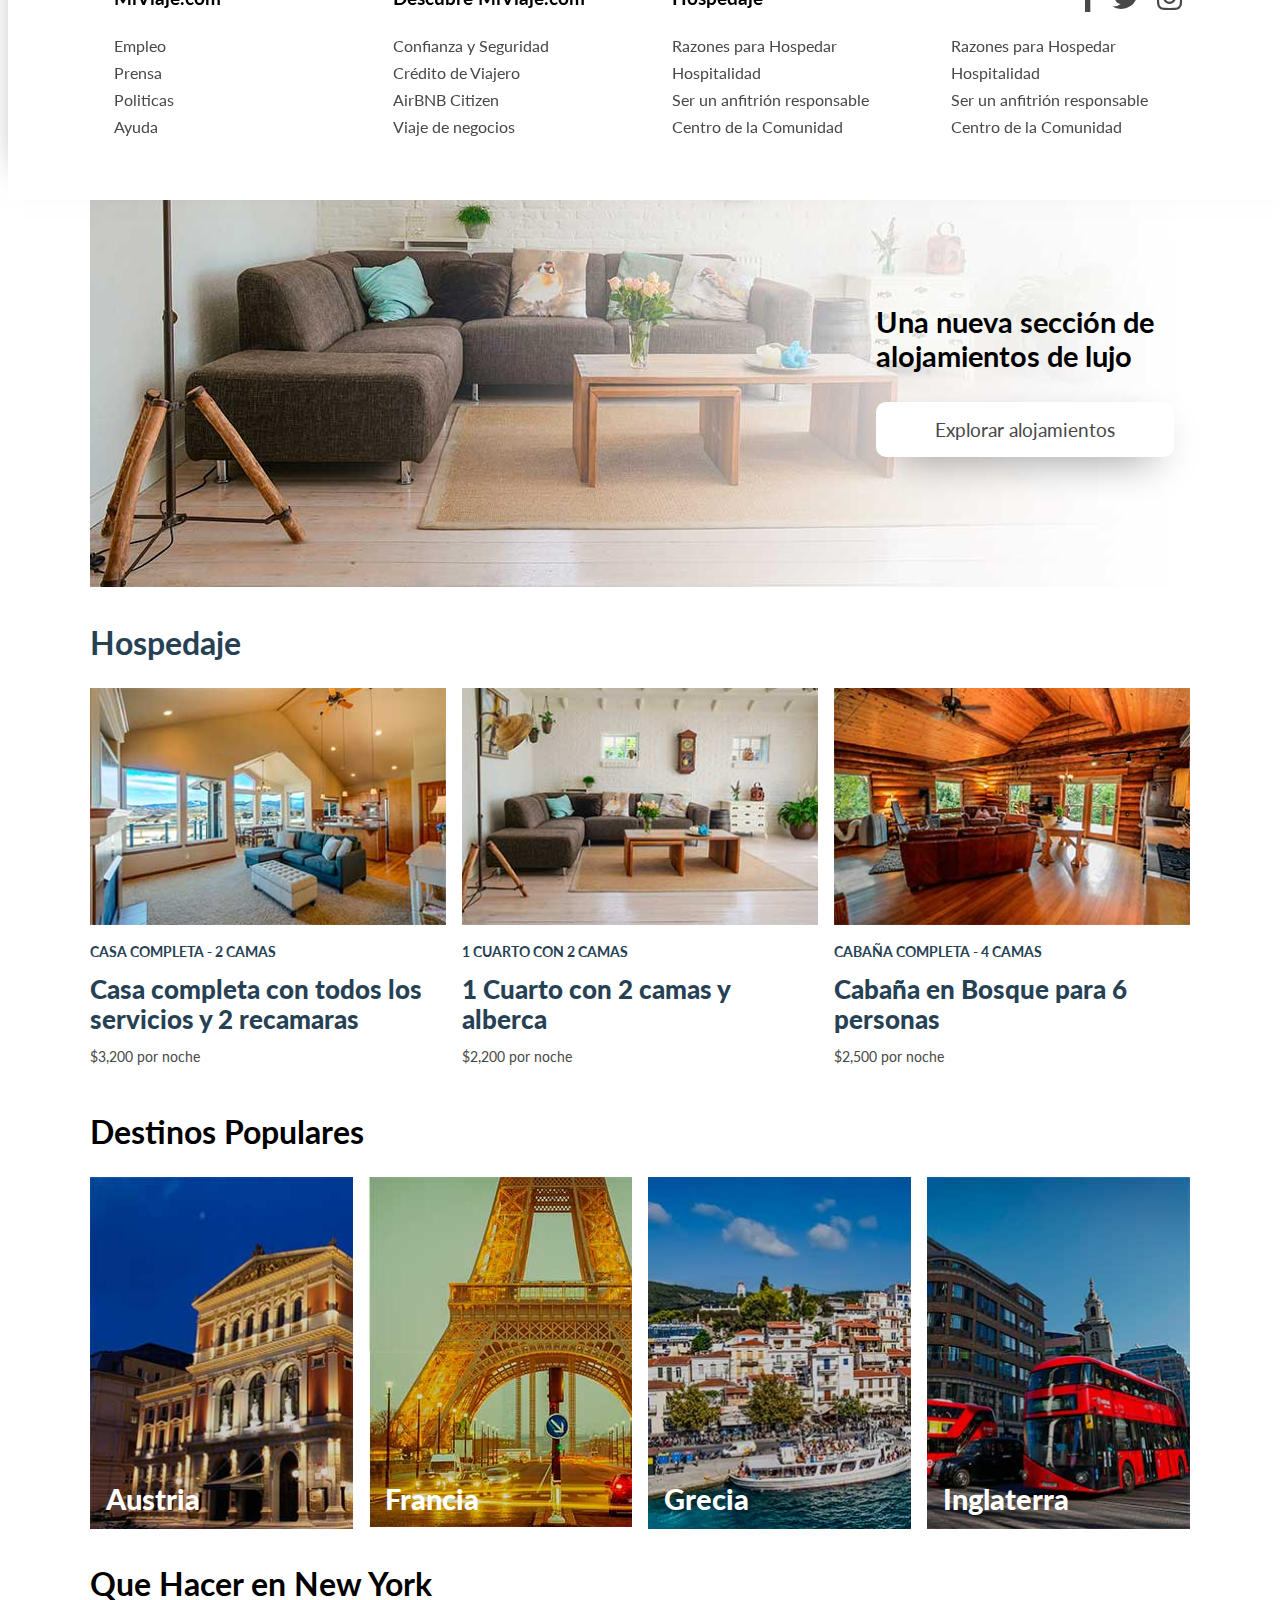
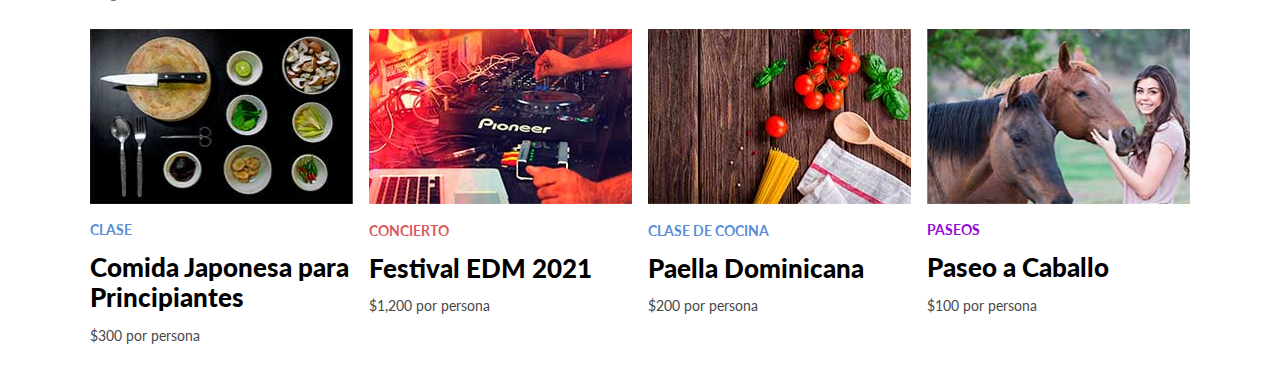
<file: 14-Eventos/index.html>
<!DOCTYPE html>
<html lang="en">
<head>
    <meta charset="UTF-8">
    <meta name="viewport" content="width=device-width, initial-scale=1.0">
    <meta http-equiv="X-UA-Compatible" content="ie=edge">
    <title>MiViaje.com</title>
    <link rel="stylesheet" href="https://necolas.github.io/normalize.css/8.0.0/normalize.css">
    <link href="https://fonts.googleapis.com/css?family=Lato:400,700,900" rel="stylesheet">
    <link rel="stylesheet" href="css/fontawesome-all.min.css">
    <link rel="stylesheet" href="css/styles.css">
</head>
<body>

    <div class="hero">
        <header class="header contenedor">
            <div class="logo">
                <img src="img/logo.png">
            </div>
            <nav class="navegacion">
                <a href="#">Vender</a>
                <a href="#">Ayuda</a>
                <a href="#">Registro</a>
                <a href="#">Iniciar Sesión</a>
            </nav>
        </header>

        <div class="contenido-hero contenedor">
            <h1>Encuentra <span> hospedaje  </span>para tus próximas vacaciones</h1>

            <form action="/buscador" method="POST" class="formulario formulario-buscar" id="formulario" >
                <input type="text" name="busqueda" class="busqueda" placeholder="New York, Londres, Roma, Guadalajara">
                <input type="submit" value="Buscar" id="btn-submit">
            </form>
        </div>
    </div> <!--.hero-->

    <main class="contenido contenedor">
        <section class="hacer">
            <h2>Que Hacer</h2>
            <div class="contenedor-cards">
                    <div class="card">
                        <img src="img/hacer1.jpg">
                        <div class="info">
                            <p class="categoria concierto">concierto</p>
                            <p class="titulo">Música electrónica 2021</p>
                            <p class="precio">$1,200 por persona</p>
                        </div>
                    </div> <!--.card-->
                    <div class="card">
                        <img src="img/hacer2.jpg">
                        <div class="info">
                            <p class="categoria concierto">concierto</p>
                            <p class="titulo">Rock en Los Ángeles</p>
                            <p class="precio">$300 por persona</p>
                        </div>
                    </div> <!--.card-->
                    <div class="card">
                        <img src="img/hacer3.jpg">
                        <div class="info">
                            <p class="categoria clase">Clase Cocina</p>
                            <p class="titulo">Comida Española para Principiantes</p>
                            <p class="precio">$400 por persona</p>
                        </div>
                    </div> <!--.card-->
                    <div class="card">
                        <img src="img/hacer4.jpg">
                        <div class="info">
                            <p class="categoria paseo">Paseo en Bici</p>
                            <p class="titulo">Paseo en las Montañas</p>
                            <p class="precio">$200 por persona</p>
                        </div>
                    </div> <!--.card-->
            </div> <!--.columnas4 cuadros-->
        </section>


        <section class="hacer">
            <h2 class="mi-viaje-plus">Presentamos Miviaje.com Plus</h2>
            <div class="contenedor-cards premium">
                <div class="info">
                    <h3>Una nueva sección de alojamientos de lujo</h3>
                    <a href="#" class="boton btn-mi-viaje">Explorar alojamientos </a>
                </div>
            </div> <!--.columnas4 cuadros-->
        </section>

        <section class="hospedaje">
            <h2>Hospedaje</h2>
            <div class="contenedor-cards">
                    <div class="card">
                        <img src="img/hospedaje1.jpg">
                        <div class="info">
                            <p class="categoria hospedaje">Casa completa - 2 camas</p>
                            <p class="titulo">Casa completa con todos los servicios y 2 recamaras</p>
                            <p class="precio">$3,200 por noche</p>
                        </div>
                    </div> <!--.card-->
                    <div class="card">
                        <img src="img/hospedaje2.jpg">
                        <div class="info">
                            <p class="categoria hospedaje">1 Cuarto con 2 camas</p>
                            <p class="titulo">1 Cuarto con 2 camas y alberca </p>
                            <p class="precio">$2,200 por noche</p>
                        </div>
                    </div> <!--.card-->
                    <div class="card">
                        <img src="img/hospedaje3.jpg">
                        <div class="info">
                            <p class="categoria hospedaje">Cabaña completa - 4 Camas</p>
                            <p class="titulo">Cabaña en Bosque para 6 personas</p>
                            <p class="precio">$2,500 por noche</p>
                        </div>
                    </div> <!--.card-->
            </div> <!--.columnas4 cuadros-->
        </section>

        <section class="destinos">
            <h2>Destinos Populares</h2>
            <div class="contenedor-cards">
                    <div class="card">
                        <img src="img/populares1.jpg">
                        <div class="info">
                            <p class="titulo">Austria</p>
                        </div>
                    </div> <!--.card-->
                    <div class="card">
                        <img src="img/populares2.jpg">
                        <div class="info">
                            <p class="titulo">Francia</p>
                        </div>
                    </div> <!--.card-->
                    <div class="card">
                        <img src="img/populares3.jpg">
                        <div class="info">
                            <p class="titulo">Grecia</p>
                        </div>
                    </div> <!--.card-->
                    <div class="card">
                        <img src="img/populares4.jpg">
                        <div class="info">
                            <p class="titulo">Inglaterra</p>
                        </div>
                    </div> <!--.card-->
            </div> <!--.columnas4 cuadros-->
        </section>

        <section class="hacer">
                <h2>Que Hacer en New York</h2>
                <div class="contenedor-cards">
                        <div class="card">
                            <img src="img/newyork1.jpg">
                            <div class="info">
                                <p class="categoria clase">Clase</p>
                                <p class="titulo">Comida Japonesa para Principiantes</p>
                                <p class="precio">$300 por persona</p>
                            </div>
                        </div> <!--.card-->
                        <div class="card">
                            <img src="img/newyork2.jpg">
                            <div class="info">
                                <p class="categoria concierto">concierto</p>
                                <p class="titulo">Festival EDM 2021</p>
                                <p class="precio">$1,200 por persona</p>
                            </div>
                        </div> <!--.card-->
                        <div class="card">
                            <img src="img/newyork3.jpg">
                            <div class="info">
                                <p class="categoria clase">Clase de Cocina</p>
                                <p class="titulo">Paella Dominicana</p>
                                <p class="precio">$200 por persona</p>
                            </div>
                        </div> <!--.card-->
                        <div class="card">
                            <img src="img/newyork4.jpg">
                            <div class="info">
                                <p class="categoria paseo">Paseos</p>
                                <p class="titulo">Paseo a Caballo</p>
                                <p class="precio">$100 por persona</p>
                            </div>
                        </div> <!--.card-->
                </div> <!--.columnas4 cuadros-->
            </section>

    </main>
    
   

    <footer id="footer" class="footer">
        <div class="contenedor">
                <div class="nav-footer">
                    <h3 class="titulo-footer">MiViaje.com</h3>
                    <nav class="menu">
                        <a href="#">Empleo</a>
                        <a href="#">Prensa</a>
                        <a href="#">Politicas</a>
                        <a href="#">Ayuda</a>
                    </nav>
                </div>

                <div class="nav-footer">
                    <h3 class="titulo-footer">Descubre MiViaje.com</h3>
                    <nav class="menu">
                        <a href="#">Confianza y Seguridad</a>
                        <a href="#">Crédito de Viajero</a>
                        <a href="#">AirBNB Citizen</a>
                        <a href="#">Viaje de negocios</a>
                    </nav>
                </div>

                <div class="nav-footer">
                    <h3 class="titulo-footer">Hospedaje</h3>
                    <nav class="menu">
                        <a href="#">Razones para Hospedar</a>
                        <a href="#">Hospitalidad</a>
                        <a href="#">Ser un anfitrión responsable</a>
                        <a href="#">Centro de la Comunidad</a>
                    </nav>
                </div>

                <div class="nav-footer">
                    <nav class="sociales">
                        <ul>
                            <li><a href="http://facebook.com" target="_blank"><span>Facebook</span></a></li>
                            <li><a href="http://twitter.com" target="_blank"><span>Twitter</span></a></li>
                            <li><a href="http://instagram.com" target="_blank"><span>Instagram</span></a></li>
                        </ul>
                    </nav>
                    <nav class="menu">
                        <a href="#">Razones para Hospedar</a>
                        <a href="#">Hospitalidad</a>
                        <a href="#">Ser un anfitrión responsable</a>
                        <a href="#">Centro de la Comunidad</a>
                    </nav>
                </div>
        </div>
    </footer>
    <a href="#footer" class="btn-flotante">Idioma y Moneda</a>

    <script src="js/01-scripts.js"></script>
    <script src="js/02-scripts.js"></script>
    <script src="js/03-scripts.js"></script>
    <script src="js/04-scripts.js"></script>
    <script src="js/05-scripts.js"></script> 
    <script src="js/06-scripts.js"></script>
    <script src="js/07-scripts.js"></script>
    <script src="js/08-scripts.js"></script>
</body>
</html>
</file>
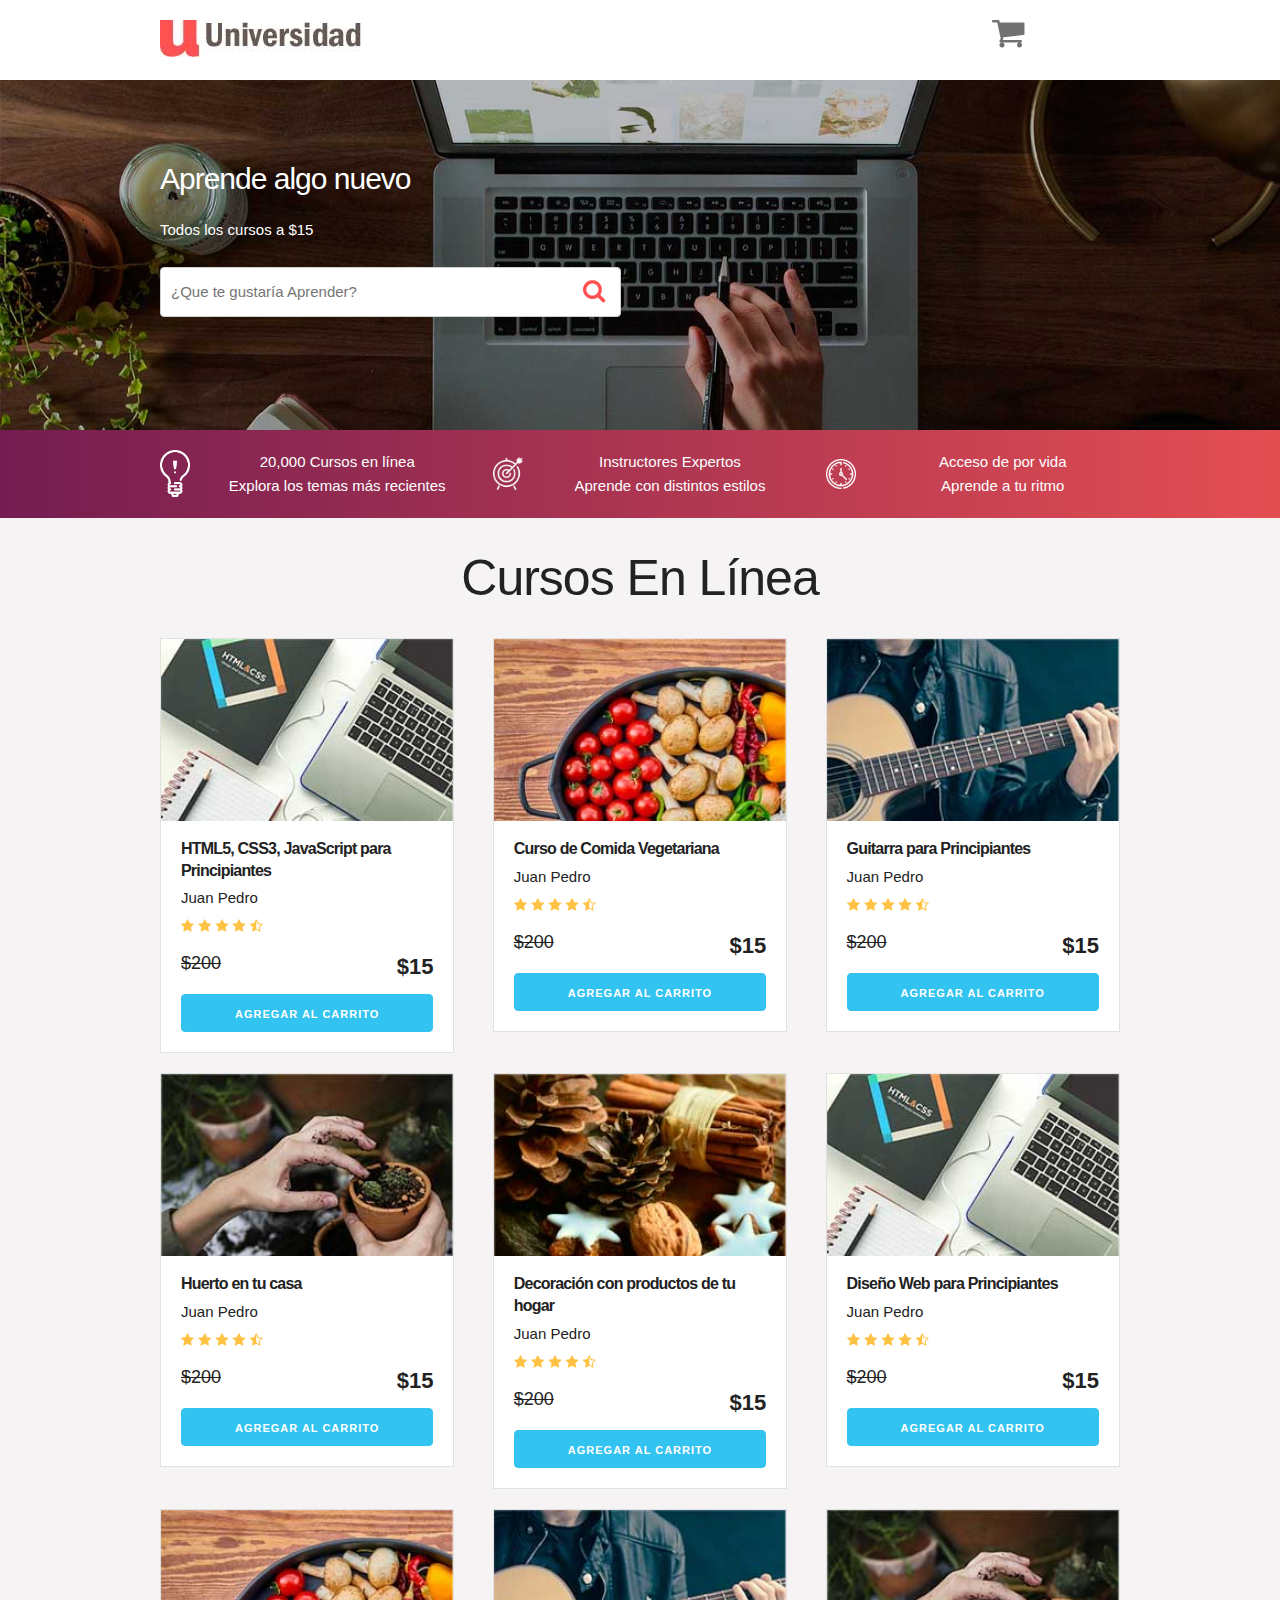
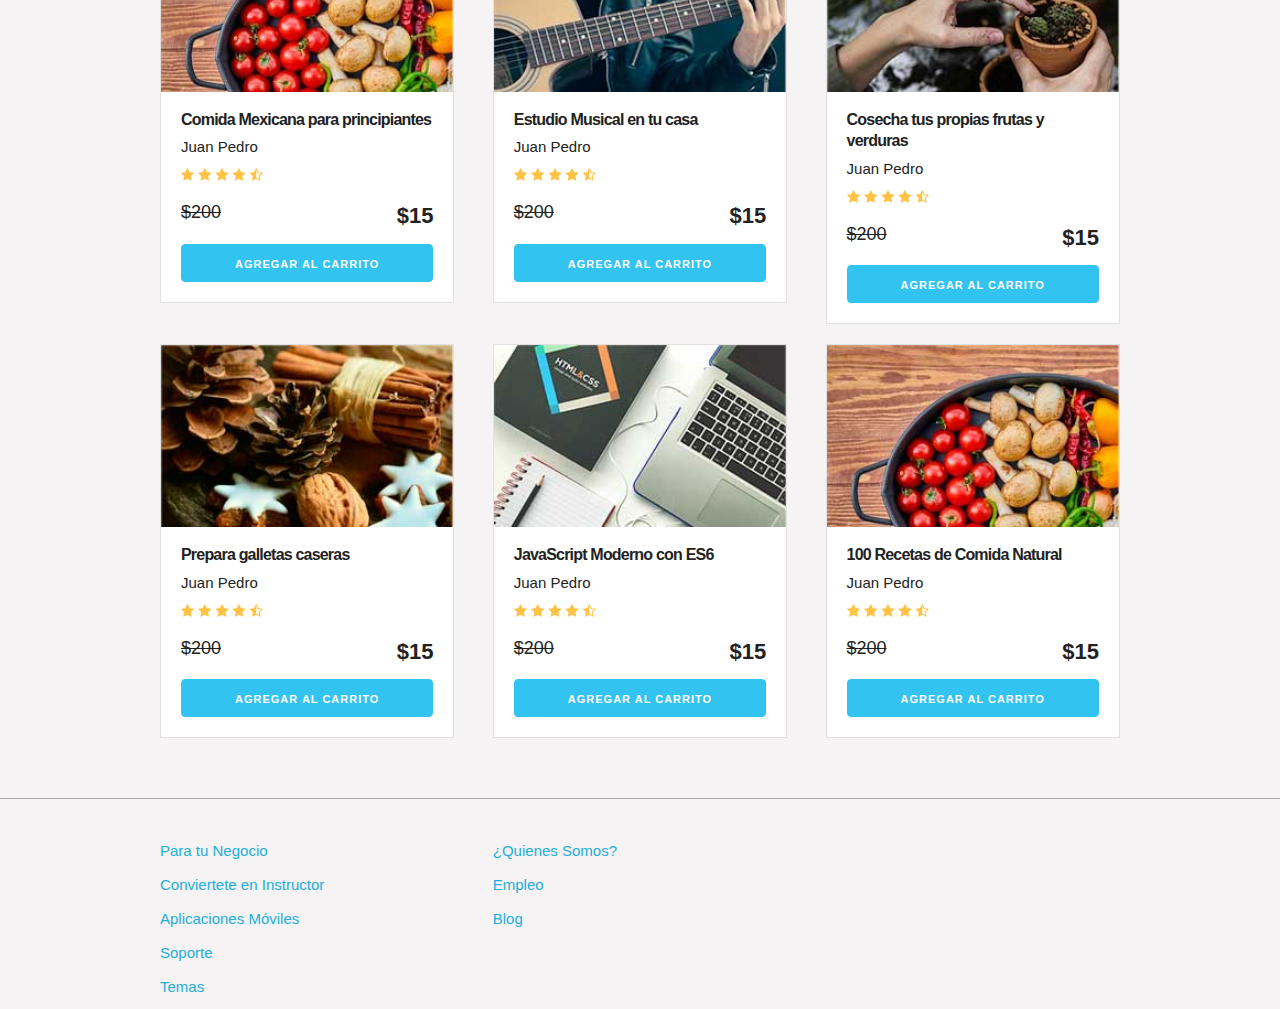
<file: 15-PROYECTO-Carrito/index.html>
<!DOCTYPE html>
<html lang="en">
<head>
    <meta charset="UTF-8">
    <meta name="viewport" content="width=device-width, initial-scale=1.0">
    <meta http-equiv="X-UA-Compatible" content="ie=edge">
    <title>Carrito</title>
    <link rel="stylesheet" href="css/normalize.css">
    <link rel="stylesheet" href="css/skeleton.css">
    <link rel="stylesheet" href="css/custom.css">
</head>
<body>
    <header id="header" class="header">
        <div class="container">
            <div class="row">
                <div class="four columns">
                    <img src="img/logo.jpg" id="logo">
                </div>
                <div class="two columns u-pull-right">
                    <ul>
                        <li class="submenu">
                            <img src="img/cart.png" id="img-carrito">
                            <div id="carrito">
                                    
                                <table id="lista-carrito" class="u-full-width">
                                    <thead>
                                        <tr>
                                            <th>Imagen</th>
                                            <th>Nombre</th>
                                            <th>Precio</th>
                                            <th>Cantidad</th>
                                            <th></th>
                                        </tr>
                                    </thead>
                                    <tbody></tbody>
                                </table>

                                <a href="#" id="vaciar-carrito" class="button u-full-width">Vaciar Carrito</a>
                            </div>
                        </li>
                    </ul>
                </div>
            </div> 
        </div>
    </header>


    <div id="hero">
        <div class="container">
            <div class="row">
                    <div class="six columns">
                        <div class="contenido-hero">
                                <h2>Aprende algo nuevo</h2>
                                <p>Todos los cursos a $15</p>
                                <form action="#" id="busqueda" method="post" class="formulario">
                                    <input class="u-full-width" type="text" placeholder="¿Que te gustaría Aprender?" id="buscador">
                                    <input type="submit" id="submit-buscador" class="submit-buscador">
                                </form>
                        </div>
                    </div>
            </div> 
        </div>
    </div>

    <div class="barra">
        <div class="container">
            <div class="row">
                    <div class="four columns icono icono1">
                        <p>20,000 Cursos en línea <br>
                        Explora  los temas más recientes</p>
                    </div>
                    <div class="four columns icono icono2">
                        <p>Instructores Expertos <br>
                        Aprende con distintos estilos</p>
                    </div>
                    <div class="four columns icono icono3">
                        <p>Acceso de por vida <br>
                        Aprende a tu ritmo</p>
                    </div>
            </div>
        </div>

    </div>

    <div id="lista-cursos" class="container">
        <h1 id="encabezado" class="encabezado">Cursos En Línea</h1>
        <div class="row">
            <div class="four columns">
                <div class="card">
                    <img src="img/curso1.jpg" class="imagen-curso u-full-width">
                    <div class="info-card">
                        <h4>HTML5, CSS3, JavaScript para Principiantes</h4>
                        <p>Juan Pedro</p>
                        <img src="img/estrellas.png">
                        <p class="precio">$200  <span class="u-pull-right ">$15</span></p>
                        <a href="#" class="u-full-width button-primary button input agregar-carrito" data-id="1">Agregar Al Carrito</a>
                    </div>
                </div> <!--.card-->
            </div>
            <div class="four columns">
                    <div class="card">
                        <img src="img/curso2.jpg" class="imagen-curso u-full-width">
                        <div class="info-card">
                            <h4>Curso de Comida Vegetariana</h4>
                            <p>Juan Pedro</p>
                            <img src="img/estrellas.png">
                            <p class="precio">$200  <span class="u-pull-right ">$15</span></p>
                            <a href="#" class="u-full-width button-primary button input agregar-carrito" data-id="2">Agregar Al Carrito</a>
                        </div>
                    </div>
            </div>
            <div class="four columns">
                    <div class="card">
                        <img src="img/curso3.jpg" class="imagen-curso u-full-width">
                        <div class="info-card">
                            <h4>Guitarra para Principiantes</h4>
                            <p>Juan Pedro</p>
                            <img src="img/estrellas.png">
                            <p class="precio">$200  <span class="u-pull-right ">$15</span></p>
                            <a href="#" class="u-full-width button-primary button input agregar-carrito" data-id="3">Agregar Al Carrito</a>
                        </div>
                    </div> <!--.card-->
            </div>

        </div> <!--.row-->
        <div class="row">
            <div class="four columns">
                <div class="card">
                    <img src="img/curso4.jpg" class="imagen-curso u-full-width">
                    <div class="info-card">
                        <h4>Huerto en tu casa</h4>
                        <p>Juan Pedro</p>
                        <img src="img/estrellas.png">
                        <p class="precio">$200  <span class="u-pull-right ">$15</span></p>
                        <a href="#" class="u-full-width button-primary button input agregar-carrito" data-id="4">Agregar Al Carrito</a>
                    </div>
                </div> <!--.card-->
            </div>
            <div class="four columns">
                    <div class="card">
                        <img src="img/curso5.jpg" class="imagen-curso u-full-width">
                        <div class="info-card">
                            <h4>Decoración con productos de tu hogar</h4>
                            <p>Juan Pedro</p>
                            <img src="img/estrellas.png">
                            <p class="precio">$200  <span class="u-pull-right ">$15</span></p>
                            <a href="#" class="u-full-width button-primary button input agregar-carrito" data-id="5">Agregar Al Carrito</a>
                        </div>
                    </div> <!--.card-->
            </div>
            <div class="four columns">
                    <div class="card">
                        <img src="img/curso1.jpg" class="imagen-curso u-full-width">
                        <div class="info-card">
                            <h4>Diseño Web para Principiantes</h4>
                            <p>Juan Pedro</p>
                            <img src="img/estrellas.png">
                            <p class="precio">$200  <span class="u-pull-right ">$15</span></p>
                            <a href="#" class="u-full-width button-primary button input agregar-carrito" data-id="6">Agregar Al Carrito</a>
                        </div>
                    </div> <!--.card-->
            </div>
        </div> <!--.row-->
        <div class="row">
            <div class="four columns">
                <div class="card">
                    <img src="img/curso2.jpg" class="imagen-curso u-full-width">
                    <div class="info-card">
                        <h4>Comida Mexicana para principiantes</h4>
                        <p>Juan Pedro</p>
                        <img src="img/estrellas.png">
                        <p class="precio">$200  <span class="u-pull-right ">$15</span></p>
                        <a href="#" class="u-full-width button-primary button input agregar-carrito" data-id="7">Agregar Al Carrito</a>
                    </div>
                </div> <!--.card-->
            </div>
            <div class="four columns">
                    <div class="card">
                        <img src="img/curso3.jpg" class="imagen-curso u-full-width">
                        <div class="info-card">
                            <h4>Estudio Musical en tu casa</h4>
                            <p>Juan Pedro</p>
                            <img src="img/estrellas.png">
                            <p class="precio">$200  <span class="u-pull-right ">$15</span></p>
                            <a href="#" class="u-full-width button-primary button input agregar-carrito" data-id="8">Agregar Al Carrito</a>
                        </div>
                    </div> <!--.card-->
            </div>
            <div class="four columns">
                    <div class="card">
                        <img src="img/curso4.jpg" class="imagen-curso u-full-width">
                        <div class="info-card">
                            <h4>Cosecha tus propias frutas y verduras</h4>
                            <p>Juan Pedro</p>
                            <img src="img/estrellas.png">
                            <p class="precio">$200  <span class="u-pull-right ">$15</span></p>
                            <a href="#" class="u-full-width button-primary button input agregar-carrito" data-id="9">Agregar Al Carrito</a>
                        </div>
                    </div> <!--.card-->
            </div>
        </div> <!--.row-->
        <div class="row">
                <div class="four columns">
                    <div class="card">
                        <img src="img/curso5.jpg" class="imagen-curso u-full-width">
                        <div class="info-card">
                            <h4>Prepara galletas caseras</h4>
                            <p>Juan Pedro</p>
                            <img src="img/estrellas.png">
                            <p class="precio">$200  <span class="u-pull-right ">$15</span></p>
                            <a href="#" class="u-full-width button-primary button input agregar-carrito" data-id="10">Agregar Al Carrito</a>
                        </div>
                    </div> <!--.card-->
                </div>
                <div class="four columns">
                        <div class="card">
                            <img src="img/curso1.jpg" class="imagen-curso u-full-width">
                            <div class="info-card">
                                <h4>JavaScript Moderno con ES6</h4>
                                <p>Juan Pedro</p>
                                <img src="img/estrellas.png">
                                <p class="precio">$200  <span class="u-pull-right ">$15</span></p>
                                <a href="#" class="u-full-width button-primary button input agregar-carrito" data-id="11">Agregar Al Carrito</a>
                            </div>
                        </div> <!--.card-->
                </div>
                <div class="four columns">
                        <div class="card">
                            <img src="img/curso2.jpg" class="imagen-curso u-full-width">
                            <div class="info-card">
                                <h4>100 Recetas de Comida Natural</h4>
                                <p>Juan Pedro</p>
                                <img src="img/estrellas.png">
                                <p class="precio">$200  <span class="u-pull-right ">$15</span></p>
                                <a href="#" class="u-full-width button-primary button input agregar-carrito" data-id="12">Agregar Al Carrito</a>
                            </div>
                        </div> <!--.card-->
                </div>
            </div> <!--.row-->
    </div>  

    <footer id="footer" class="footer">
        <div class="container">
            <div class="row">
                    <div class="four columns">
                            <nav id="principal" class="menu">
                                <a class="enlace" href="#">Para tu Negocio</a>
                                <a class="enlace" href="#">Conviertete en Instructor</a>
                                <a class="enlace" href="#">Aplicaciones Móviles</a>
                                <a class="enlace" href="#">Soporte</a>
                                <a class="enlace" href="#">Temas</a>
                            </nav>
                    </div>
                    <div class="four columns">
                            <nav id="secundaria" class="menu">
                                <a class="enlace" href="#">¿Quienes Somos?</a>
                                <a class="enlace" href="#">Empleo</a>
                                <a class="enlace" href="#">Blog</a>
                            </nav>
                    </div>
            </div>
        </div>
    </footer>

    <script src="js/app.js"></script>

</body>
</html>
</file>
<file: assets/css/style.css>
body {
    background: #4b6cb7;  /* fallback for old browsers */
    background: -webkit-linear-gradient(to right, #182848, #4b6cb7);  /* Chrome 10-25, Safari 5.1-6 */
    background: linear-gradient(to right, #182848, #4b6cb7); /* W3C, IE 10+/ Edge, Firefox 16+, Chrome 26+, Opera 12+, Safari 7+ */
}

h1, p, a {
    font-family: 'Carrois Gothic SC', sans-serif;
    display: block;
    text-align: center;
    line-height:.8;
    color: white;
}
.contenido {
    max-width: 1200px;
    margin: 5rem auto 0 auto;
    color: white;
    font-size: 3rem;
    font-family: 'Carrois Gothic SC', sans-serif;
}
h1 {
    font-size: 4rem;
}
a {
    font-size: 1.4rem;
}
p {
    font-size: 2.2rem;
}

.hashtag {
    font-family: Arial, Helvetica, sans-serif;
}
</file>
<file: 13-DOM/css/styles.css>
:root {
    --fuente-principal:  'Lato', sans-serif; 
    --primario: #da595e;
    --obscuro: #484848;
    --claro: #ffffff;
}

html {
    box-sizing: border-box;
}
body {
    font-family: var(--fuente-principal);
}

h1 {
    font-weight: 400;
    font-size: 2rem;
}
@media (min-width:768px) {
    h1 {
        font-size: 2.6rem;
    }
}


h2 {
    font-size: 2rem;
}
h3 {
    font-size: 1.8rem;
}
img {
    max-width: 100%;
}

/** Colores **/
.hospedaje {
    color: #274154;
}

.concierto {
    color: #da595e;
}
.clase {
    color: #598dda;
}
.paseo {
    color: #940ad4;
}

/* Interfaz **/

.btn-flotante {
    position: fixed;
    bottom: 1rem;
    right: 1rem;
    padding: .5rem 2rem;
    background-color: var(--claro);
    -webkit-box-shadow: 0px 6px 32px -10px rgba(0,0,0,0.75);
    -moz-box-shadow: 0px 6px 32px -10px rgba(0,0,0,0.75);
    box-shadow: 0px 6px 32px -10px rgba(0,0,0,0.75);
    color: var(--obscuro);
    text-decoration: none;
}
.btn-flotante.activo {
    background-color: var(--primario);
    color: var(--claro);
}

/** Header */
.hero {
    height: 100vh;
    background-image: url(../img/arriba.jpg);
    display: grid;
    grid-template-rows: 1fr 2fr;
    background-position: 0 0;
    background-size: 150% 150%;
    transition: background-position .3s ease;
}
.header {
    align-self: start;
    width: 100%;
    padding-top: 1rem;
    display: flex;
    justify-content: space-between;
    align-items: center;
}
.navegacion a{
    color: var(--claro);
    text-decoration: none;
    margin-right: 1rem;
}
.navegacion a:last-of-type {
    margin-right: 0;
}

.contenedor {
    max-width: 1100px;
    margin: 0 auto;
}

.contenido-hero {
    display: grid;
    grid-template-columns: 5% auto 5%;
    grid-template-rows: max-content auto;
}
.contenido-hero h1{
    grid-column: 2 / 3;
    color: white;
    grid-row: 1 / 2;
}

.contenido-hero form {
    grid-column: 2 / 3;
    grid-row: 2 / 3;
    position: relative;
    display: flex;
    height: 4rem;
}
.contenido-hero form input[type="text"] {
    flex:1;
    border-radius: 10px;
    border:none;
    background-image: url(../img/lupa.png);
    background-repeat: no-repeat;
    background-position:  calc(1% + 1rem) calc(1% + .8rem);
    padding-left: 5rem;
    font-size: 1.6rem;
}
.contenido-hero form input[type="submit"] {
    position: absolute;
    right: 1rem;
    top: .6rem;
    background-color: var(--primario);
    border:none;
    padding: .7rem 2rem;
    font-size: 1.2rem;
    color: var(--claro);
    text-transform: uppercase;
    border-radius: 10px;
}
.contenido-hero form input[type="submit"]:hover {
    cursor: pointer;
}

/** Contenido Principal**/

main > section {
    margin-bottom: 2rem;
}

.contenedor-cards {
    display: grid;
    grid-gap: 1rem;
    grid-template-columns: repeat(auto-fit, minmax(250px, 1fr) );
}

.card img {
    width: 100%;
}


.info .categoria {
    text-transform: uppercase;
    font-size: .9rem;
    font-weight: 700;
}
.info .titulo {
    font-size: 1.6rem;
    font-weight: 900;
    margin: 0;
}
.info .precio {
    color: var(--obscuro);
    font-size: .9rem;
}
/** Premium **/
.premium {
    background-image: url(../img/hospedaje-pro.jpg);
    background-position: center right;
    background-repeat: no-repeat;
    height: 28rem;
    grid-template-columns: unset;
}
@media (min-width:768px) {
    .premium {
        grid-template-columns: auto 30%;
    }
}

.premium .info {
    grid-column: 1 / 2;
    display: flex;
    flex-direction: column;
    justify-content: center;
    padding: 1rem;
}
.premium .info h2 {
    margin-bottom: 2rem;
    text-align: center;
}
@media (min-width:768px) { 
    .premium .info {
        grid-column: 2 / 3;
    }    
    .premium .info h2 {
        text-align: right;
    }
}

.boton {
    background-color: var(--claro);
    display: block;
    text-align: center;
    padding: 1rem;
    border-radius: 10px;
    color: var(--obscuro);
    font-size: 1.2rem;
    text-decoration: none;
    font-weight: 400;
    -webkit-box-shadow: 0px 14px 43px -21px rgba(0,0,0,1);
    -moz-box-shadow: 0px 14px 43px -21px rgba(0,0,0,1);
    box-shadow: 0px 14px 43px -21px rgba(0,0,0,1);
    transition: all .3s ease-in-out;
}
.boton:hover {
    background-color: var(--primario);
    color: var(--claro);
}


/** Populares **/
.destinos .contenedor-cards {
    grid-template-columns: repeat(auto-fit, minmax(200px, 1fr) );
}
.destinos .card {
    position: relative;
}
.destinos .info {
    position: absolute;
    bottom: 1rem;
    left: 1rem;
    color: var(--claro);
}
.destinos .info .titulo {
    font-size: 1.8rem;
}
/** Footer */
.footer {
    background-color: var(--claro);
    border-top: 1px solid var(--obscuro);
    padding-top: 3rem;
    position: fixed;
    bottom:-100%;
    transition: all 0.25s ease-in;
    width: 100%;
    -webkit-box-shadow: 0px -18px 36px -16px rgba(0,0,0,0.52);
    -moz-box-shadow: 0px -18px 36px -16px rgba(0,0,0,0.52);
    box-shadow: 0px -18px 36px -16px rgba(0,0,0,0.52);
    padding: 3rem 0;
}
.footer.activo {
    bottom: 0;
}
.footer .contenedor {
    display: grid;
    grid-template-columns: repeat(auto-fit, minmax(200px, 1fr) );
    grid-gap: 1rem;
}
.footer .nav-footer {
    padding: 1rem;
}
.footer .nav-footer h3 {
    font-size: 1.2rem;
}
.footer .menu a{
    color: var(--obscuro);
    text-decoration: none;
    display: block;
    padding-top: .5rem;
}



/** Redes Socialaes**/

.sociales ul {
    display: flex;
    flex-wrap: wrap;
    justify-content: flex-start;
    justify-content: flex-end;
    /* justify-content: center;
    justify-content: space-around; */
    /* justify-content: space-between; */
    flex:1 0 auto;
    list-style: none;
}
.sociales ul li {
    margin-right: 1rem;
}
.sociales ul li:last-of-type {
    margin-right: 0;
}
.sociales ul li a {
    text-decoration: none;
}
.sociales ul li a:before {
    font-family: "Font Awesome 5 Brands";
    color: var(--obscuro);
    font-size: 1.8rem;
}
.sociales ul li a[href*='facebook.com']::before {
    content: "\f39e";
}

.sociales ul li a[href*='twitter.com']::before {
    content: "\f099";
}
.sociales ul li a[href*='youtube.com']::before {
    content: "\f431";
}
.sociales ul li a[href*='instagram.com']::before {
    content: "\f16d";
}
.sociales ul li a[href*='pinterest.com']::before {
    content: "\f231 ";
}
.sociales ul li span{
    display: none;
}
</file>
<file: 14-Eventos/css/styles.css>
:root {
    --fuente-principal:  'Lato', sans-serif; 
    --primario: #da595e;
    --obscuro: #484848;
    --claro: #ffffff;
}

html {
    box-sizing: border-box;
}
body {
    font-family: var(--fuente-principal);
}

h1 {
    font-weight: 400;
    font-size: 2rem;
}
@media (min-width:768px) {
    h1 {
        font-size: 2.6rem;
    }
}


h2 {
    font-size: 2rem;
}
h3 {
    font-size: 1.8rem;
}
img {
    max-width: 100%;
}

/** Colores **/
.hospedaje {
    color: #274154;
}

.concierto {
    color: #da595e;
}
.clase {
    color: #598dda;
}
.paseo {
    color: #940ad4;
}

/* Interfaz **/

.btn-flotante {
    position: fixed;
    bottom: 1rem;
    right: 1rem;
    padding: .5rem 2rem;
    background-color: var(--claro);
    -webkit-box-shadow: 0px 6px 32px -10px rgba(0,0,0,0.75);
    -moz-box-shadow: 0px 6px 32px -10px rgba(0,0,0,0.75);
    box-shadow: 0px 6px 32px -10px rgba(0,0,0,0.75);
    color: var(--obscuro);
    text-decoration: none;
}
.btn-flotante.activo {
    background-color: var(--primario);
    color: var(--claro);
}

/** Header */
.hero {
    height: 100vh;
    background-image: url(../img/arriba.jpg);
    display: grid;
    grid-template-rows: 1fr 2fr;
    background-position: 0 0;
    background-size: 150% 150%;
    transition: background-position .3s ease;
}
.header {
    align-self: start;
    width: 100%;
    padding-top: 1rem;
    display: flex;
    justify-content: space-between;
    align-items: center;
}
.navegacion a{
    color: var(--claro);
    text-decoration: none;
    margin-right: 1rem;
}
.navegacion a:last-of-type {
    margin-right: 0;
}

.contenedor {
    max-width: 1100px;
    margin: 0 auto;
}

.contenido-hero {
    display: grid;
    grid-template-columns: 5% auto 5%;
    grid-template-rows: max-content auto;
}
.contenido-hero h1{
    grid-column: 2 / 3;
    color: white;
    grid-row: 1 / 2;
}

.contenido-hero form {
    grid-column: 2 / 3;
    grid-row: 2 / 3;
    position: relative;
    display: flex;
    height: 4rem;
}
.contenido-hero form input[type="text"] {
    flex:1;
    border-radius: 10px;
    border:none;
    background-image: url(../img/lupa.png);
    background-repeat: no-repeat;
    background-position:  calc(1% + 1rem) calc(1% + .8rem);
    padding-left: 5rem;
    font-size: 1.6rem;
}
.contenido-hero form input[type="submit"] {
    position: absolute;
    right: 1rem;
    top: .6rem;
    background-color: var(--primario);
    border:none;
    padding: .7rem 2rem;
    font-size: 1.2rem;
    color: var(--claro);
    text-transform: uppercase;
    border-radius: 10px;
}
.contenido-hero form input[type="submit"]:hover {
    cursor: pointer;
}

/** Contenido Principal**/

main > section {
    margin-bottom: 2rem;
}

.contenedor-cards {
    display: grid;
    grid-gap: 1rem;
    grid-template-columns: repeat(auto-fit, minmax(250px, 1fr) );
}

.card img {
    width: 100%;
}


.info .categoria {
    text-transform: uppercase;
    font-size: .9rem;
    font-weight: 700;
}
.info .titulo {
    font-size: 1.6rem;
    font-weight: 900;
    margin: 0;
}
.info .precio {
    color: var(--obscuro);
    font-size: .9rem;
}
/** Premium **/
.premium {
    background-image: url(../img/hospedaje-pro.jpg);
    background-position: center right;
    background-repeat: no-repeat;
    height: 28rem;
    grid-template-columns: unset;
}
@media (min-width:768px) {
    .premium {
        grid-template-columns: auto 30%;
    }
}

.premium .info {
    grid-column: 1 / 2;
    display: flex;
    flex-direction: column;
    justify-content: center;
    padding: 1rem;
}
.premium .info h2 {
    margin-bottom: 2rem;
    text-align: center;
}
@media (min-width:768px) { 
    .premium .info {
        grid-column: 2 / 3;
    }    
    .premium .info h2 {
        text-align: right;
    }
}

.boton {
    background-color: var(--claro);
    display: block;
    text-align: center;
    padding: 1rem;
    border-radius: 10px;
    color: var(--obscuro);
    font-size: 1.2rem;
    text-decoration: none;
    font-weight: 400;
    -webkit-box-shadow: 0px 14px 43px -21px rgba(0,0,0,1);
    -moz-box-shadow: 0px 14px 43px -21px rgba(0,0,0,1);
    box-shadow: 0px 14px 43px -21px rgba(0,0,0,1);
    transition: all .3s ease-in-out;
}
.boton:hover {
    background-color: var(--primario);
    color: var(--claro);
}


/** Populares **/
.destinos .contenedor-cards {
    grid-template-columns: repeat(auto-fit, minmax(200px, 1fr) );
}
.destinos .card {
    position: relative;
}
.destinos .info {
    position: absolute;
    bottom: 1rem;
    left: 1rem;
    color: var(--claro);
}
.destinos .info .titulo {
    font-size: 1.8rem;
}
/** Footer */
.footer {
    background-color: var(--claro);
    border-top: 1px solid var(--obscuro);
    padding-top: 3rem;
    position: fixed;
    bottom:-100%;
    transition: all 0.25s ease-in;
    width: 100%;
    -webkit-box-shadow: 0px -18px 36px -16px rgba(0,0,0,0.52);
    -moz-box-shadow: 0px -18px 36px -16px rgba(0,0,0,0.52);
    box-shadow: 0px -18px 36px -16px rgba(0,0,0,0.52);
    padding: 3rem 0;
}
.footer.activo {
    bottom: 0;
}
.footer .contenedor {
    display: grid;
    grid-template-columns: repeat(auto-fit, minmax(200px, 1fr) );
    grid-gap: 1rem;
}
.footer .nav-footer {
    padding: 1rem;
}
.footer .nav-footer h3 {
    font-size: 1.2rem;
}
.footer .menu a{
    color: var(--obscuro);
    text-decoration: none;
    display: block;
    padding-top: .5rem;
}



/** Redes Socialaes**/

.sociales ul {
    display: flex;
    flex-wrap: wrap;
    justify-content: flex-start;
    justify-content: flex-end;
    /* justify-content: center;
    justify-content: space-around; */
    /* justify-content: space-between; */
    flex:1 0 auto;
    list-style: none;
}
.sociales ul li {
    margin-right: 1rem;
}
.sociales ul li:last-of-type {
    margin-right: 0;
}
.sociales ul li a {
    text-decoration: none;
}
.sociales ul li a:before {
    font-family: "Font Awesome 5 Brands";
    color: var(--obscuro);
    font-size: 1.8rem;
}
.sociales ul li a[href*='facebook.com']::before {
    content: "\f39e";
}

.sociales ul li a[href*='twitter.com']::before {
    content: "\f099";
}
.sociales ul li a[href*='youtube.com']::before {
    content: "\f431";
}
.sociales ul li a[href*='instagram.com']::before {
    content: "\f16d";
}
.sociales ul li a[href*='pinterest.com']::before {
    content: "\f231 ";
}
.sociales ul li span{
    display: none;
}
</file>
<file: 15-PROYECTO-Carrito/css/skeleton.css>
/*
* Skeleton V2.0.4
* Copyright 2014, Dave Gamache
* www.getskeleton.com
* Free to use under the MIT license.
* http://www.opensource.org/licenses/mit-license.php
* 12/29/2014
*/


/* Table of contents
––––––––––––––––––––––––––––––––––––––––––––––––––
- Grid
- Base Styles
- Typography
- Links
- Buttons
- Forms
- Lists
- Code
- Tables
- Spacing
- Utilities
- Clearing
- Media Queries
*/


/* Grid
–––––––––––––––––––––––––––––––––––––––––––––––––– */
.container {
  position: relative;
  width: 100%;
  max-width: 960px;
  margin: 0 auto;
  padding: 0 20px;
  box-sizing: border-box; }
.column,
.columns {
  width: 100%;
  float: left;
  box-sizing: border-box; }

/* For devices larger than 400px */
@media (min-width: 400px) {
  .container {
    width: 85%;
    padding: 0; }
}

/* For devices larger than 550px */
@media (min-width: 550px) {
  .container {
    width: 80%; }
  .column,
  .columns {
    margin-left: 4%; }
  .column:first-child,
  .columns:first-child {
    margin-left: 0; }

  .one.column,
  .one.columns                    { width: 4.66666666667%; }
  .two.columns                    { width: 13.3333333333%; }
  .three.columns                  { width: 22%;            }
  .four.columns                   { width: 30.6666666667%; }
  .five.columns                   { width: 39.3333333333%; }
  .six.columns                    { width: 48%;            }
  .seven.columns                  { width: 56.6666666667%; }
  .eight.columns                  { width: 65.3333333333%; }
  .nine.columns                   { width: 74.0%;          }
  .ten.columns                    { width: 82.6666666667%; }
  .eleven.columns                 { width: 91.3333333333%; }
  .twelve.columns                 { width: 100%; margin-left: 0; }

  .one-third.column               { width: 30.6666666667%; }
  .two-thirds.column              { width: 65.3333333333%; }

  .one-half.column                { width: 48%; }

  /* Offsets */
  .offset-by-one.column,
  .offset-by-one.columns          { margin-left: 8.66666666667%; }
  .offset-by-two.column,
  .offset-by-two.columns          { margin-left: 17.3333333333%; }
  .offset-by-three.column,
  .offset-by-three.columns        { margin-left: 26%;            }
  .offset-by-four.column,
  .offset-by-four.columns         { margin-left: 34.6666666667%; }
  .offset-by-five.column,
  .offset-by-five.columns         { margin-left: 43.3333333333%; }
  .offset-by-six.column,
  .offset-by-six.columns          { margin-left: 52%;            }
  .offset-by-seven.column,
  .offset-by-seven.columns        { margin-left: 60.6666666667%; }
  .offset-by-eight.column,
  .offset-by-eight.columns        { margin-left: 69.3333333333%; }
  .offset-by-nine.column,
  .offset-by-nine.columns         { margin-left: 78.0%;          }
  .offset-by-ten.column,
  .offset-by-ten.columns          { margin-left: 86.6666666667%; }
  .offset-by-eleven.column,
  .offset-by-eleven.columns       { margin-left: 95.3333333333%; }

  .offset-by-one-third.column,
  .offset-by-one-third.columns    { margin-left: 34.6666666667%; }
  .offset-by-two-thirds.column,
  .offset-by-two-thirds.columns   { margin-left: 69.3333333333%; }

  .offset-by-one-half.column,
  .offset-by-one-half.columns     { margin-left: 52%; }

}


/* Base Styles
–––––––––––––––––––––––––––––––––––––––––––––––––– */
/* NOTE
html is set to 62.5% so that all the REM measurements throughout Skeleton
are based on 10px sizing. So basically 1.5rem = 15px :) */
html {
  font-size: 62.5%; }
body {
  font-size: 1.5em; /* currently ems cause chrome bug misinterpreting rems on body element */
  line-height: 1.6;
  font-weight: 400;
  font-family: "Raleway", "HelveticaNeue", "Helvetica Neue", Helvetica, Arial, sans-serif;
  color: #222; }


/* Typography
–––––––––––––––––––––––––––––––––––––––––––––––––– */
h1, h2, h3, h4, h5, h6 {
  margin-top: 0;
  margin-bottom: 2rem;
  font-weight: 300; }
h1 { font-size: 4.0rem; line-height: 1.2;  letter-spacing: -.1rem;}
h2 { font-size: 3.6rem; line-height: 1.25; letter-spacing: -.1rem; }
h3 { font-size: 3.0rem; line-height: 1.3;  letter-spacing: -.1rem; }
h4 { font-size: 2.4rem; line-height: 1.35; letter-spacing: -.08rem; }
h5 { font-size: 1.8rem; line-height: 1.5;  letter-spacing: -.05rem; }
h6 { font-size: 1.5rem; line-height: 1.6;  letter-spacing: 0; }

/* Larger than phablet */
@media (min-width: 550px) {
  h1 { font-size: 5.0rem; }
  h2 { font-size: 4.2rem; }
  h3 { font-size: 3.6rem; }
  h4 { font-size: 3.0rem; }
  h5 { font-size: 2.4rem; }
  h6 { font-size: 1.5rem; }
}

p {
  margin-top: 0; }


/* Links
–––––––––––––––––––––––––––––––––––––––––––––––––– */
a {
  color: #1EAEDB; }
a:hover {
  color: #0FA0CE; }


/* Buttons
–––––––––––––––––––––––––––––––––––––––––––––––––– */
.button,
button,
input[type="submit"],
input[type="reset"],
input[type="button"] {
  display: inline-block;
  height: 38px;
  padding: 0 30px;
  color: #555;
  text-align: center;
  font-size: 11px;
  font-weight: 600;
  line-height: 38px;
  letter-spacing: .1rem;
  text-transform: uppercase;
  text-decoration: none;
  white-space: nowrap;
  background-color: transparent;
  border-radius: 4px;
  border: 1px solid #bbb;
  cursor: pointer;
  box-sizing: border-box; }
.button:hover,
button:hover,
input[type="submit"]:hover,
input[type="reset"]:hover,
input[type="button"]:hover,
.button:focus,
button:focus,
input[type="submit"]:focus,
input[type="reset"]:focus,
input[type="button"]:focus {
  color: #333;
  border-color: #888;
  outline: 0; }
.button.button-primary,
button.button-primary,
input[type="submit"].button-primary,
input[type="reset"].button-primary,
input[type="button"].button-primary {
  color: #FFF;
  background-color: #33C3F0;
  border-color: #33C3F0; }
.button.button-primary:hover,
button.button-primary:hover,
input[type="submit"].button-primary:hover,
input[type="reset"].button-primary:hover,
input[type="button"].button-primary:hover,
.button.button-primary:focus,
button.button-primary:focus,
input[type="submit"].button-primary:focus,
input[type="reset"].button-primary:focus,
input[type="button"].button-primary:focus {
  color: #FFF;
  background-color: #1EAEDB;
  border-color: #1EAEDB; }


/* Forms
–––––––––––––––––––––––––––––––––––––––––––––––––– */
input[type="email"],
input[type="number"],
input[type="search"],
input[type="text"],
input[type="tel"],
input[type="url"],
input[type="password"],
textarea,
select {
  height: 38px;
  padding: 6px 10px; /* The 6px vertically centers text on FF, ignored by Webkit */
  background-color: #fff;
  border: 1px solid #D1D1D1;
  border-radius: 4px;
  box-shadow: none;
  box-sizing: border-box; }
/* Removes awkward default styles on some inputs for iOS */
input[type="email"],
input[type="number"],
input[type="search"],
input[type="text"],
input[type="tel"],
input[type="url"],
input[type="password"],
textarea {
  -webkit-appearance: none;
     -moz-appearance: none;
          appearance: none; }
textarea {
  min-height: 65px;
  padding-top: 6px;
  padding-bottom: 6px; }
input[type="email"]:focus,
input[type="number"]:focus,
input[type="search"]:focus,
input[type="text"]:focus,
input[type="tel"]:focus,
input[type="url"]:focus,
input[type="password"]:focus,
textarea:focus,
select:focus {
  border: 1px solid #33C3F0;
  outline: 0; }
label,
legend {
  display: block;
  margin-bottom: .5rem;
  font-weight: 600; }
fieldset {
  padding: 0;
  border-width: 0; }
input[type="checkbox"],
input[type="radio"] {
  display: inline; }
label > .label-body {
  display: inline-block;
  margin-left: .5rem;
  font-weight: normal; }


/* Lists
–––––––––––––––––––––––––––––––––––––––––––––––––– */
ul {
  list-style: circle inside; }
ol {
  list-style: decimal inside; }
ol, ul {
  padding-left: 0;
  margin-top: 0; }
ul ul,
ul ol,
ol ol,
ol ul {
  margin: 1.5rem 0 1.5rem 3rem;
  font-size: 90%; }
li {
  margin-bottom: 1rem; }


/* Code
–––––––––––––––––––––––––––––––––––––––––––––––––– */
code {
  padding: .2rem .5rem;
  margin: 0 .2rem;
  font-size: 90%;
  white-space: nowrap;
  background: #F1F1F1;
  border: 1px solid #E1E1E1;
  border-radius: 4px; }
pre > code {
  display: block;
  padding: 1rem 1.5rem;
  white-space: pre; }


/* Tables
–––––––––––––––––––––––––––––––––––––––––––––––––– */
th,
td {
  padding: 12px 15px;
  text-align: left;
  border-bottom: 1px solid #E1E1E1; }
th:first-child,
td:first-child {
  padding-left: 0; }
th:last-child,
td:last-child {
  padding-right: 0; }


/* Spacing
–––––––––––––––––––––––––––––––––––––––––––––––––– */
button,
.button {
  margin-bottom: 1rem; }
input,
textarea,
select,
fieldset {
  margin-bottom: 1.5rem; }
pre,
blockquote,
dl,
figure,
table,
p,
ul,
ol,
form {
  margin-bottom: 2.5rem; }


/* Utilities
–––––––––––––––––––––––––––––––––––––––––––––––––– */
.u-full-width {
  width: 100%;
  box-sizing: border-box; }
.u-max-full-width {
  max-width: 100%;
  box-sizing: border-box; }
.u-pull-right {
  float: right; }
.u-pull-left {
  float: left; }


/* Misc
–––––––––––––––––––––––––––––––––––––––––––––––––– */
hr {
  margin-top: 3rem;
  margin-bottom: 3.5rem;
  border-width: 0;
  border-top: 1px solid #E1E1E1; }


/* Clearing
–––––––––––––––––––––––––––––––––––––––––––––––––– */

/* Self Clearing Goodness */
.container:after,
.row:after,
.u-cf {
  content: "";
  display: table;
  clear: both; }


/* Media Queries
–––––––––––––––––––––––––––––––––––––––––––––––––– */
/*
Note: The best way to structure the use of media queries is to create the queries
near the relevant code. For example, if you wanted to change the styles for buttons
on small devices, paste the mobile query code up in the buttons section and style it
there.
*/


/* Larger than mobile */
@media (min-width: 400px) {}

/* Larger than phablet (also point when grid becomes active) */
@media (min-width: 550px) {}

/* Larger than tablet */
@media (min-width: 750px) {}

/* Larger than desktop */
@media (min-width: 1000px) {}

/* Larger than Desktop HD */
@media (min-width: 1200px) {}
</file>
<file: 15-PROYECTO-Carrito/css/custom.css>
html {
    font-size: 62.5%;
}
body {
    background-color: #f5f3f3
}
h1 {
    text-align: center;
}
h2 {
    font-size: 3rem;
}
h4 {
    font-size: 16px;
    font-weight: 700;
}
header {
    padding: 20px 0 0 0;
    background: white;
    text-align: center;
}
@media (min-width: 750px) {
    header {
        text-align: left;
    }
}
.borrar-curso {
    background-color: red;
    border-radius: 50%;
    padding: 5px 10px;
    text-decoration: none;
    color: white;
    font-weight: bold;
}

ul {
    list-style: none;
}
#hero {
    background-image:url(../img/hero.jpg);
    height: 350px;
    background-size: cover;
}
#encabezado {
    margin: 30px 0;
}
.submenu {
    position: relative;
}

.submenu #carrito{
    display: none;
}
.submenu:hover #carrito{
    display: block;
    position: absolute;
    right:0;

    top:100%;
    z-index: 1;
    background-color: white;
    padding: 20px;
    min-height: 400px;
    min-width: 300px;
}
.vacio {
    padding: 10px;
    background-color: crimson;
    text-align: center;
    border-radius: 10px;
    color: white;
}
.contenido-hero {
    margin-top: 80px;
    color: white;
}
.contenido-hero form {
    position: relative;
    margin-bottom: 0;
}
.contenido-hero form #buscador {
    height: 50px;
    margin-bottom: 0;
}
.contenido-hero form .submit-buscador {
    position: absolute;
    right:0;
    top:0;
    height: 100%;
    padding: 0;
    display: block;
    text-indent: -9999px;
    width: 50px;
    background-image: url(../img/lupa.png);
    background-position: right center;
    background-repeat: no-repeat;
    border:none;
}


.barra {
    padding: 20px 0;
    background: #741d51; /* Old browsers */
    background: -moz-linear-gradient(left, #741d51 0%, #e44e52 100%); /* FF3.6-15 */
    background: -webkit-linear-gradient(left, #741d51 0%,#e44e52 100%); /* Chrome10-25,Safari5.1-6 */
    background: linear-gradient(to right, #741d51 0%,#e44e52 100%); /* W3C, IE10+, FF16+, Chrome26+, Opera12+, Safari7+ */
    filter: progid:DXImageTransform.Microsoft.gradient( startColorstr='#741d51', endColorstr='#e44e52',GradientType=1 ); /* IE6-9 */
}

.barra p {
    margin:0;
    color: white;
}
.icono {
    background-repeat: no-repeat;
    background-position: left center;
    padding-left: 60px;
    background-size: 30px;
    margin-bottom: 40px;
    text-align: center;
}
@media (min-width: 750px) {
    .icono {
        margin-bottom:0;
    }
}
.icono1 {
    background-image: url(../img/icono1.png);
}
.icono2 {
    background-image: url(../img/icono2.png);
}
.icono3 {
    background-image: url(../img/icono3.png);
}

#lista-cursos .row {
    margin-bottom:20px;
}
.agregar-carrito {
    margin:10px 0;
}

.card {
    text-align: center;
    border: 1px solid #e1e1e1;
    background: white;
}
@media (min-width: 550px) {
    .card {
        text-align: left;
    }
}
.info-card  {
    padding: 10px 20px;
}

.info-card p, 
.card h4 {
    margin-bottom: 5px;
}
.info-card .precio {
    text-decoration: line-through;
    font-size: 18px;
    margin-top: 10px;
}
.info-card .precio span {
    font-weight: 700;
    font-size: 22px;
}


.footer {
    margin-top: 40px;
    border-top:1px solid #aaa;;
    padding-top: 40px;   
}
.footer .menu a{
display: block;
margin-bottom: 10px;
text-decoration: none;
}
</file>
